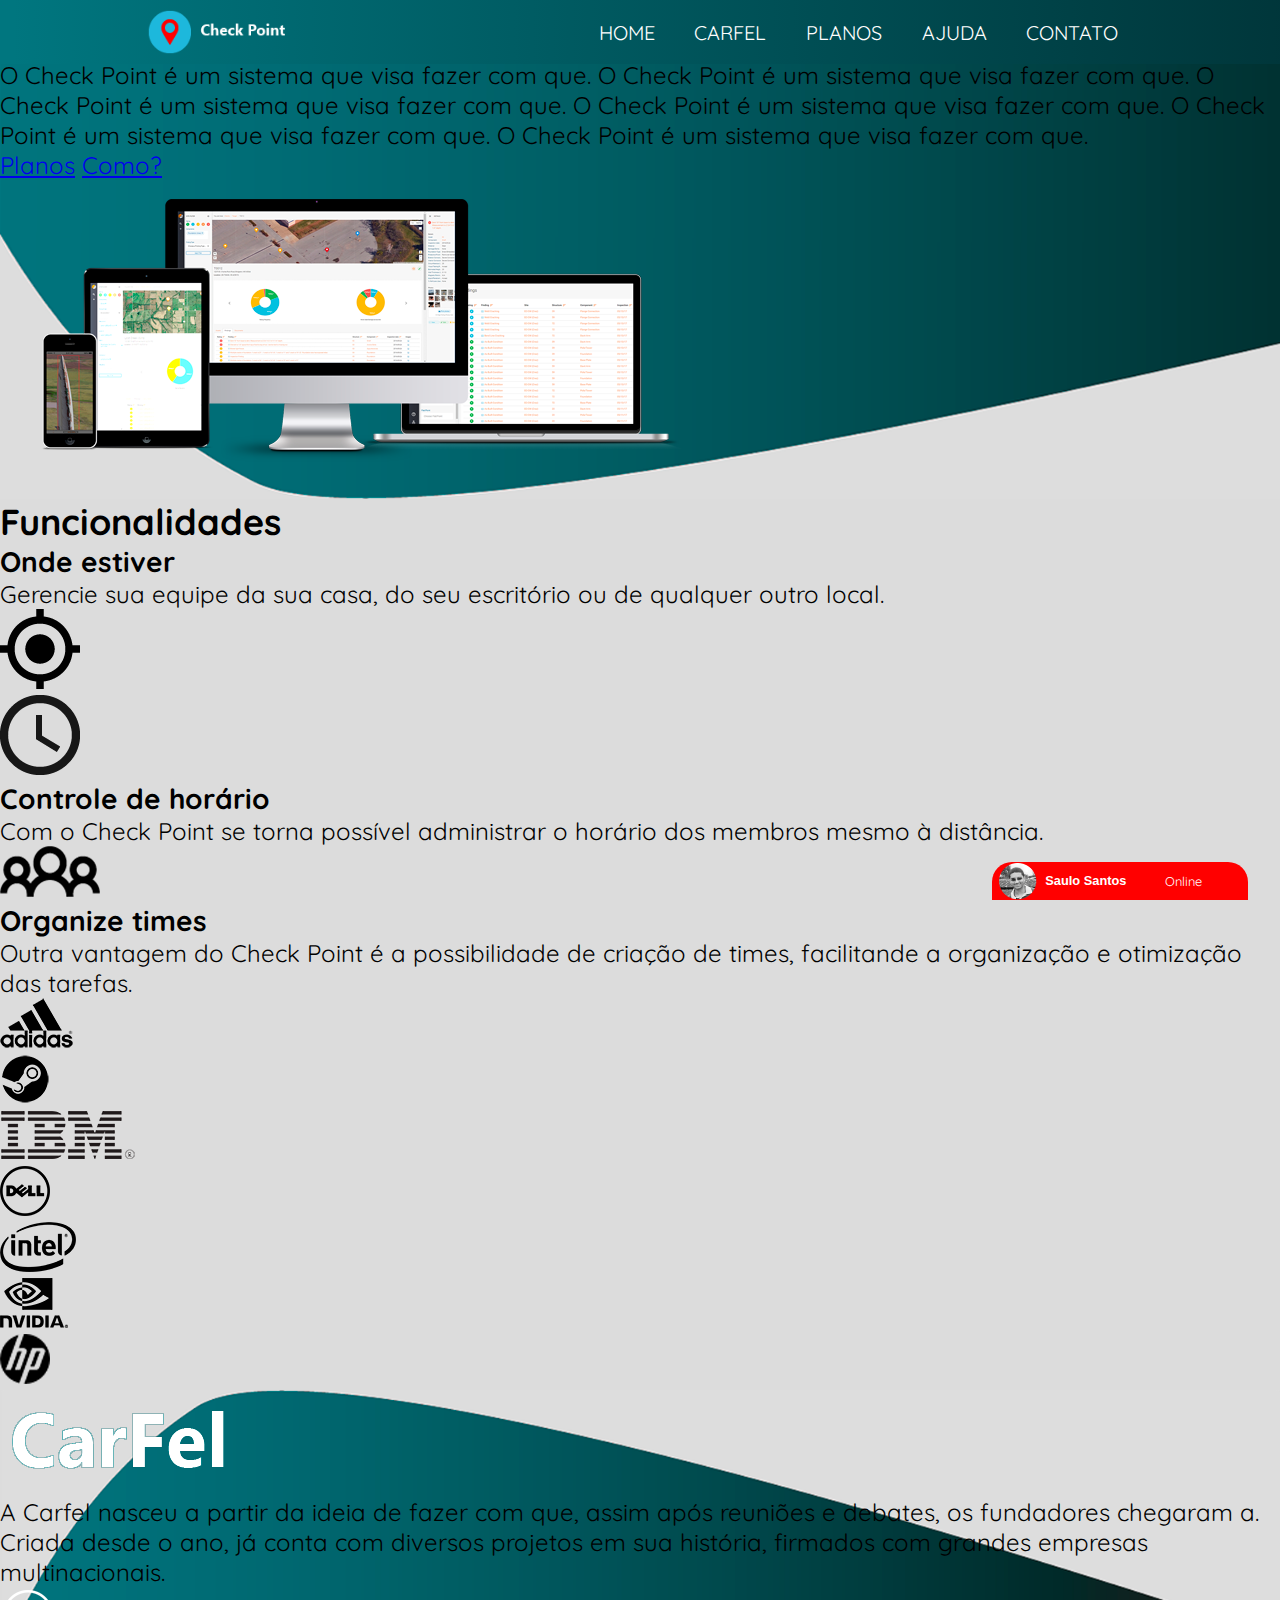
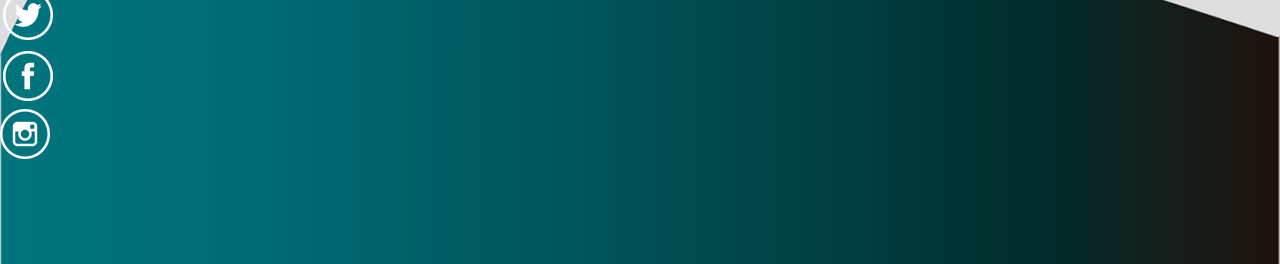
<file: html/index.html>
<!DOCTYPE html>
<html lang="pt-br">

<head>
    <meta charset="UTF-8">
    <meta name="viewport" content="width=device-width, initial-scale=1.0">
    <meta http-equiv="X-UA-Compatible" content="ie=edge">
    <link rel="stylesheet" href="https://use.fontawesome.com/releases/v5.3.1/css/all.css" integrity="sha384-mzrmE5qonljUremFsqc01SB46JvROS7bZs3IO2EmfFsd15uHvIt+Y8vEf7N7fWAU"
        crossorigin="anonymous">
    <link href="https://fonts.googleapis.com/css?family=Quicksand" rel="stylesheet">
    <link rel="stylesheet" href="../css/style_index.css">
    <title>Check Point</title>
</head>

<body>
    <header>
        <nav id="topo">
            <div class="logo_checkpoint">
                <a href="index.html">
                    <img src="../img/logos/logo_check_point.png" alt="logotipo do produto checkpoint constituído por um círculo azul com um ícone de lozalicação dentro e ao lado o nome check point">
                </a>
            </div>
            <div class="menu">
                <ul>
                    <li><a href="index.html">home</a></li>
                    <li><a href="carfel.html">carfel</a></li>
                    <li><a href="planos.html">planos</a></li>
                    <li><a href="ajuda.html">ajuda</a></li>
                    <li><a href="contato.html">contato</a></li>
                </ul>
            </div>
        </nav>
        <section id="banner">
            <div class="check_point">
                <h1>Check Point</h1>
                <p>O Check Point é um sistema que visa fazer com que. O Check Point é um sistema que visa fazer com
                    que. O Check Point é um sistema que visa fazer com que. O Check Point é um sistema que visa
                    fazer
                    com que. O Check Point é um sistema que visa fazer com que. O Check Point é um sistema que visa
                    fazer com que.</p>
                <nav class="botoes">
                    <a href="planos.html" class="botao_planos">Planos</a>
                    <a href="#funcionalidades" class="botao_como">Como?</a>
                </nav>
            </div>
            <div class="mockup">
                <img src="../img/mockup/mockup.png" alt="imagem com alguns dispositivos como celular, tablet e computadores mostrando o sistema check point em funcionamento">
            </div>
        </section>
    </header>

    <main>
        <section>
            <a id="funcionalidades"></a>
            <h2>Funcionalidades</h2>
            <div class="timeline">
                <div class="secao_esq">
                    <div class="location">
                        <div class="desc_location">
                            <h3>Onde estiver</h3>
                            <p>Gerencie sua equipe da sua casa, do seu escritório ou de qualquer outro local.</p>
                        </div>
                        <div class="icon_timeline">
                            <img src="../img/icon/location.png" alt="ícone de localização, com um ponto no centro de um círculo">
                        </div>
                        <div class="linha_horizontal"></div>
                    </div>
                </div>
                <div class="secao_mid">
                    <div class="linha_vertical"></div>
                </div>
                <div class="secao_dir">
                    <div class="time">
                        <div class="linha_horizontal"></div>
                        <div class="icon_timeline">
                            <img src="../img/icon/clock.png" alt="ícone de um relógio simples, um círculo com dois ponteiros">
                        </div>
                        <div class="desc_time">
                            <h3>Controle de horário</h3>
                            <p>Com o Check Point se torna possível administrar o horário dos membros mesmo à distância.</p>
                        </div>
                    </div>
                    <div class="teams">
                        <div class="linha_horizontal"></div>
                        <div class="icon_timeline">
                            <img src="../img/icon/team.png" alt="ícone representando um time com três pessoas">
                        </div>
                        <div class="desc_time">
                            <h3>Organize times</h3>
                            <p>Outra vantagem do Check Point é a possibilidade de criação de times, facilitande a
                                organização
                                e otimização das tarefas.</p>
                        </div>
                    </div>
                </div>
            </div>
        </section>
        <div id="clientes">
            <div class="adidas">
                <img src="../img/logos/clients/logo_adidas.png" alt="logotipo da adidas, três listras na diagonal com o nome adidas embaixo">
            </div>
            <div class="steam">
                <img src="../img/logos/clients/logo_steam.png" alt="logotipo da steam, um círculo com um braço mecânico dentro">
            </div>
            <div class="ibm">
                <img src="../img/logos/clients/logo_ibm.png" alt="logotipo da IBM, a sigla IBM escrita por listras horizontais bem próximas">
            </div>
            <div class="dell">
                <img src="../img/logos/clients/logo_dell.png" alt="logotipo da dell, o nome dell dentro de um círculo">
            </div>
            <div class="intel">
                <img src="../img/logos/clients/logo_intel.png" alt="logotipo da intel, o nome intel dentro de uma elipse">
            </div>
            <div class="nvidia">
                <img src="../img/logos/clients/logo_nvidia.png" alt="logotipo da nvidia, metade de um olho fazendo junção com a metade de um quadrado e o nome nvidia embaixo">
            </div>
            <div class="hp">
                <img src="../img/logos/clients/logo_hp.png" alt="logotipo da HP, a sigla HP dentro de um círculo">
            </div>
        </div>
    </main>

    <footer>
        <div class="container_footer">
            <div class="logo_carfel">
                <a href="https://www.carfel.pt/" target="_blank">
                    <img src="../img/logos/tipo_carfel.png" alt="logotipo da empresa carfel. palavra carfel">
                </a>

            </div>
            <div class="linha_vertical"></div>
            <div id="desc_carfel">
                <p>A Carfel nasceu a partir da ideia de fazer com que, assim após reuniões e debates, os fundadores
                    chegaram
                    a. Criada desde o ano, já conta com diversos projetos em sua história, firmados com grandes
                    empresas
                    multinacionais.
                </p>
            </div>
            <div class="linha_vertical"></div>
            <nav id="social_media">
                <div class="twitter">
                    <img src="../img/icon/social_media/twitter.png" alt="logotipo do twitter, um pássaro dentro de um círculo">
                </div>
                <div class="facebook">
                    <img src="../img/icon/social_media/facebook.png" alt="logotipo do facebook, a letra F dentro de um círculo">
                </div>
                <div class="instagram">
                    <img src="../img/icon/social_media/instagram.png" alt="logotipo do instagram, uma câmera fotográfica dentro de um círculo">
                </div>
            </nav>
        </div>
        <div id="chat">
            <div class="personal">
                <nav class="flex-container">
                    <div class="perfil flex-container">
                        <div class="perfil-imagem">
                            <img src="../img/profile/perfil.png" alt="foto de perfil do Saulo, sorrindo e com óculos escuros na frente de uma paisagem com árvores">
                        </div>
                        <div class="perfil-dados">
                            <span class="perfil-nome">Saulo Santos</span>
                            <span class="perfil-status">Online</span>
                        </div>
                    </div>
                    <!--fim perfil-->
                    <div class="chat-comandos">
                        <a href="#">
                            <i class="fas fa-search"></i>
                        </a>
                        <a href="#">
                            <i class="fas fa-paperclip"></i>
                        </a>
                    </div>
                    <!--fim chat comandos-->
                </nav>
            </div>
            <div class="corpo">
                <div class="chat-msg chat-msg-enviada">
                    <p>Lorem ipsum dolor sit amet consectetur adipisicing elit. Natus, eos ratione doloribus numquam
                        doloremque
                        ipsam veniam maxime molestias magnam voluptates nobis blanditiis, consequatur dolores alias
                        sapiente
                        deleniti praesentium reiciendis veritatis?</p>
                    <span class="chat-msg-horario">10:00</span>
                </div>
                <div class="chat-msg chat-msg-recebida">
                    <p>Lorem ipsum dolor sit amet consectetur adipisicing elit. Natus, eos ratione doloribus numquam
                        doloremque
                        ipsam veniam maxime molestias magnam voluptates nobis blanditiis, consequatur dolores alias
                        sapiente
                        deleniti praesentium reiciendis veritatis?</p>
                    <span class="chat-msg-horario">10:00</span>
                </div>
                <div class="chat-msg chat-msg-enviada">
                    <p>Lorem ipsum dolor sit amet consectetur adipisicing elit. Natus, eos ratione doloribus numquam
                        doloremque
                        ipsam veniam maxime molestias magnam voluptates nobis blanditiis, consequatur dolores alias
                        sapiente
                        deleniti praesentium reiciendis veritatis?</p>
                    <span class="chat-msg-horario">10:00</span>
                </div>
            </div>
            <div class="rodape">
                <div class="flex-container">
                    <i class="far fa-grin-squint"></i>
                    <form class="mensagem">
                        <textarea></textarea>
                        <button>Enviar</button>
                    </form>
                    <i class="fas fa-microphone"></i>
                </div>
            </div>
        </div>
    </footer>
</body>

</html>
</file>
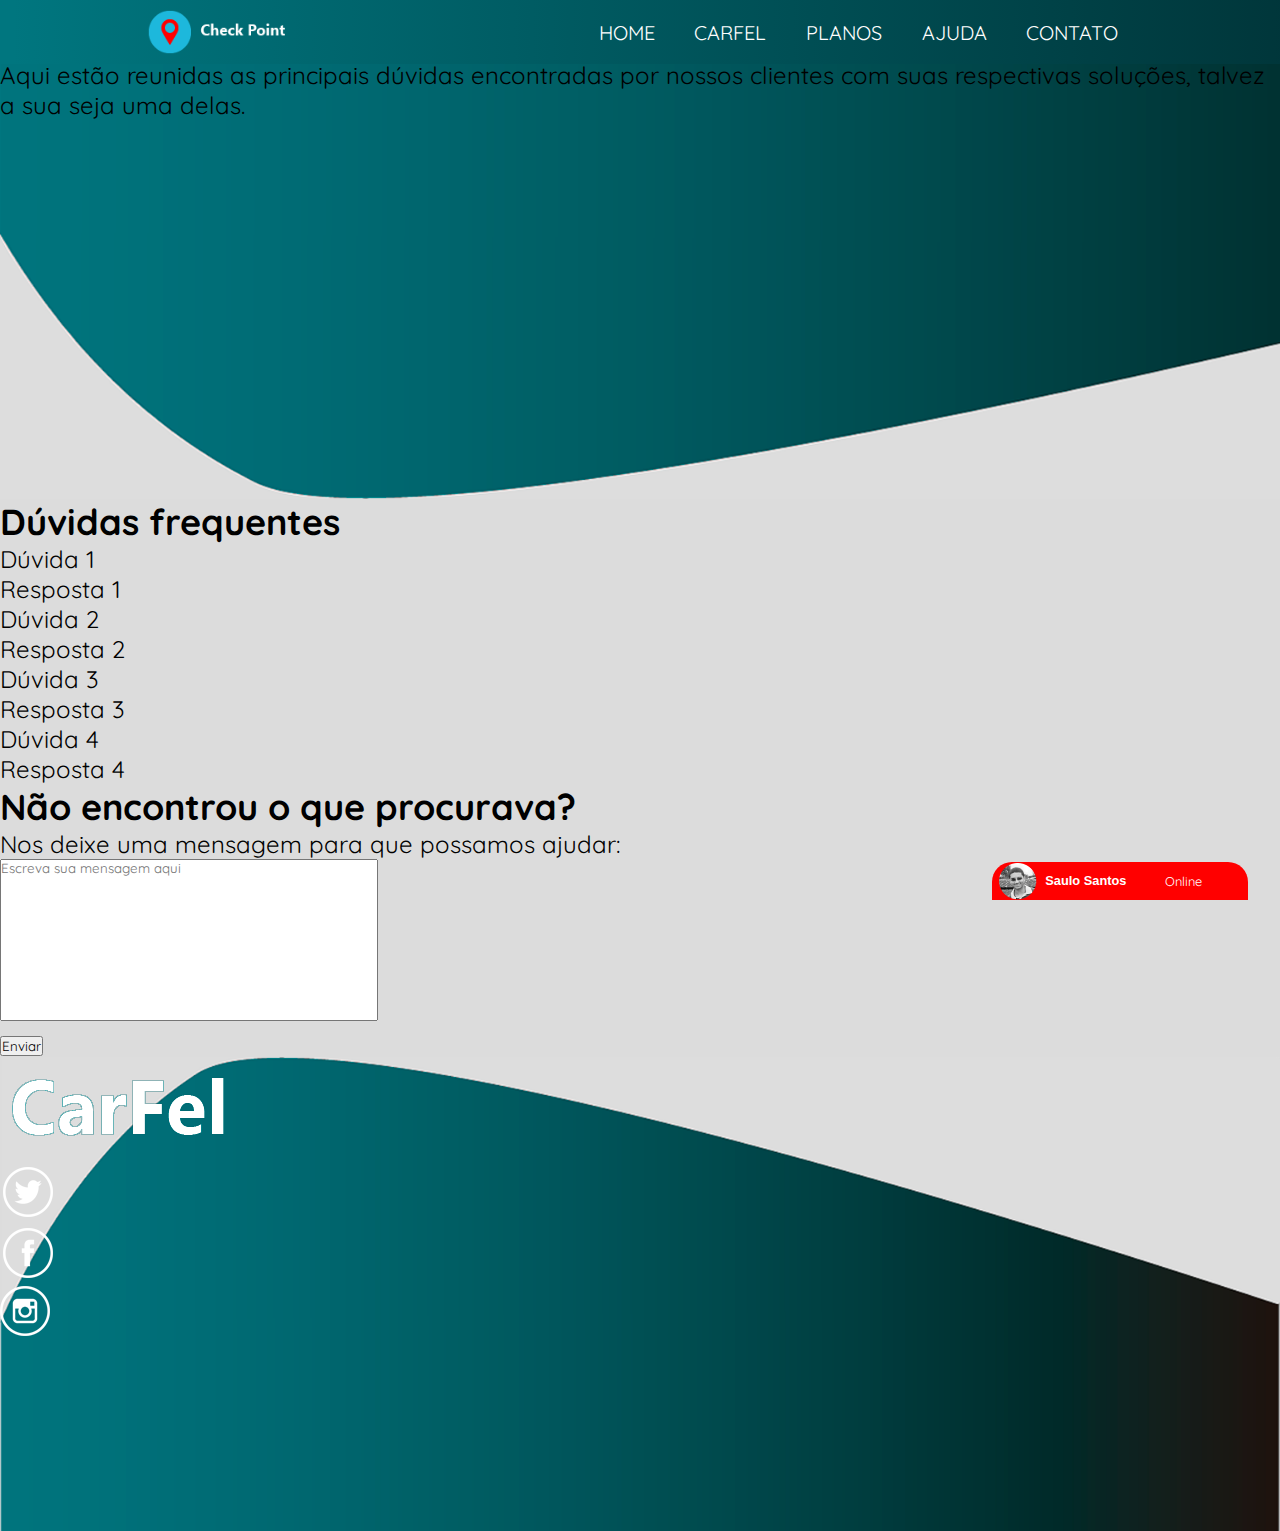
<file: html/ajuda.html>
<!DOCTYPE html>
<html lang="pt-br">

<head>
    <meta charset="UTF-8">
    <meta name="viewport" content="width=device-width, initial-scale=1.0">
    <meta http-equiv="X-UA-Compatible" content="ie=edge">
    <link rel="stylesheet" href="https://use.fontawesome.com/releases/v5.3.1/css/all.css" integrity="sha384-mzrmE5qonljUremFsqc01SB46JvROS7bZs3IO2EmfFsd15uHvIt+Y8vEf7N7fWAU"
        crossorigin="anonymous">
    <link href="https://fonts.googleapis.com/css?family=Quicksand" rel="stylesheet">
    <link rel="stylesheet" href="../css/style_ajuda.css">
    <title>Ajuda</title>
</head>

<body>
    <header>
        <nav id="topo">
            <div class="logo_checkpoint">
                <a href="index.html">
                    <img src="../img/logos/logo_check_point.png" alt="logotipo do produto checkpoint constituído por um círculo azul com um ícone de lozalicação dentro e ao lado o nome check point">
                </a>
            </div>
            <div class="menu">
                <ul>
                    <li><a href="index.html">home</a></li>
                    <li><a href="carfel.html">carfel</a></li>
                    <li><a href="planos.html">planos</a></li>
                    <li><a href="ajuda.html">ajuda</a></li>
                    <li><a href="contato.html">contato</a></li>
                </ul>
            </div>
        </nav>
        <section id="banner">
            <div class="ajuda">
                <h1>Precisa de ajuda?</h1>
                <p>Aqui estão reunidas as principais dúvidas encontradas por nossos clientes com suas respectivas
                    soluções,
                    talvez a sua seja uma delas.</p>
            </div>
        </section>
    </header>

    <main>
        <div class="duvidas">
            <h2>Dúvidas frequentes</h2>
            <ul>
                <li>
                    <p>Dúvida 1</p>
                    <p>Resposta 1</p>
                </li>

                <li>
                    <p>Dúvida 2</p>
                    <p>Resposta 2</p>
                </li>

                <li>
                    <p>Dúvida 3</p>
                    <p>Resposta 3</p>
                </li>

                <li>
                    <p>Dúvida 4</p>
                    <p>Resposta 4</p>
                </li>
            </ul>
        </div>
        <div class="mensagem">
            <h2>Não encontrou o que procurava?</h2>
            <form>
                <label>
                    Nos deixe uma mensagem para que possamos ajudar:<br>
                    <textarea style="resize: none" placeholder="Escreva sua mensagem aqui" maxlength="600" cols="50"
                        rows="10"></textarea><br>
                </label>
                <button class="botao_enviar">Enviar</button>
            </form>
        </div>
    </main>

    <footer>
        <div class="container_footer">
            <div class="logo_carfel">
                <a href="https://www.carfel.pt/" target="_blank">
                    <img src="../img/logos/tipo_carfel.png" alt="logotipo da empresa carfel. palavra carfel">
                </a>

            </div>
            <div class="linha_vertical"></div>
            <nav id="social_media">
                <div class="twitter">
                    <img src="../img/icon/social_media/twitter.png" alt="logotipo do twitter, um pássaro dentro de um círculo">
                </div>
                <div class="facebook">
                    <img src="../img/icon/social_media/facebook.png" alt="logotipo do facebook, a letra F dentro de um círculo">
                </div>
                <div class="instagram">
                    <img src="../img/icon/social_media/instagram.png" alt="logotipo do instagram, uma câmera fotográfica dentro de um círculo">
                </div>
            </nav>
        </div>
        <div id="chat">
            <div class="personal">
                <nav class="flex-container">
                    <div class="perfil flex-container">
                        <div class="perfil-imagem">
                            <img src="../img/profile/perfil.png" alt="foto de perfil do Saulo, sorrindo e com óculos escuros na frente de uma paisagem com árvores">
                        </div>
                        <div class="perfil-dados">
                            <span class="perfil-nome">Saulo Santos</span>
                            <span class="perfil-status">Online</span>
                        </div>
                    </div>
                    <!--fim perfil-->
                    <div class="chat-comandos">
                        <a href="#">
                            <i class="fas fa-search"></i>
                        </a>
                        <a href="#">
                            <i class="fas fa-paperclip"></i>
                        </a>
                    </div>
                    <!--fim chat comandos-->
                </nav>
            </div>
            <div class="corpo">
                <div class="chat-msg chat-msg-enviada">
                    <p>Lorem ipsum dolor sit amet consectetur adipisicing elit. Natus, eos ratione doloribus numquam
                        doloremque
                        ipsam veniam maxime molestias magnam voluptates nobis blanditiis?</p>
                    <span class="chat-msg-horario">10:00</span>
                </div>
                <div class="chat-msg chat-msg-recebida">
                    <p>Lorem ipsum dolor sit amet consectetur adipisicing elit. Natus, eos ratione doloribus numquam
                        doloremque
                        ipsam veniam maxime molestias magnam voluptates nobis blanditiis?</p>
                    <span class="chat-msg-horario">10:02</span>
                </div>
                <div class="chat-msg chat-msg-enviada">
                    <p>Lorem ipsum dolor sit amet consectetur adipisicing elit. Natus, eos ratione doloribus numquam
                        doloremque
                        ipsam veniam maxime molestias magnam voluptates nobis blanditiis?</p>
                    <span class="chat-msg-horario">10:05</span>
                </div>
            </div>
            <div class="rodape">
                <div class="flex-container">
                    <i class="far fa-grin-squint"></i>
                    <form class="mensagem">
                        <textarea></textarea>
                        <button>Enviar</button>
                    </form>
                    <i class="fas fa-microphone"></i>
                </div>
            </div>
        </div>
    </footer>
</body>

</html>
</file>
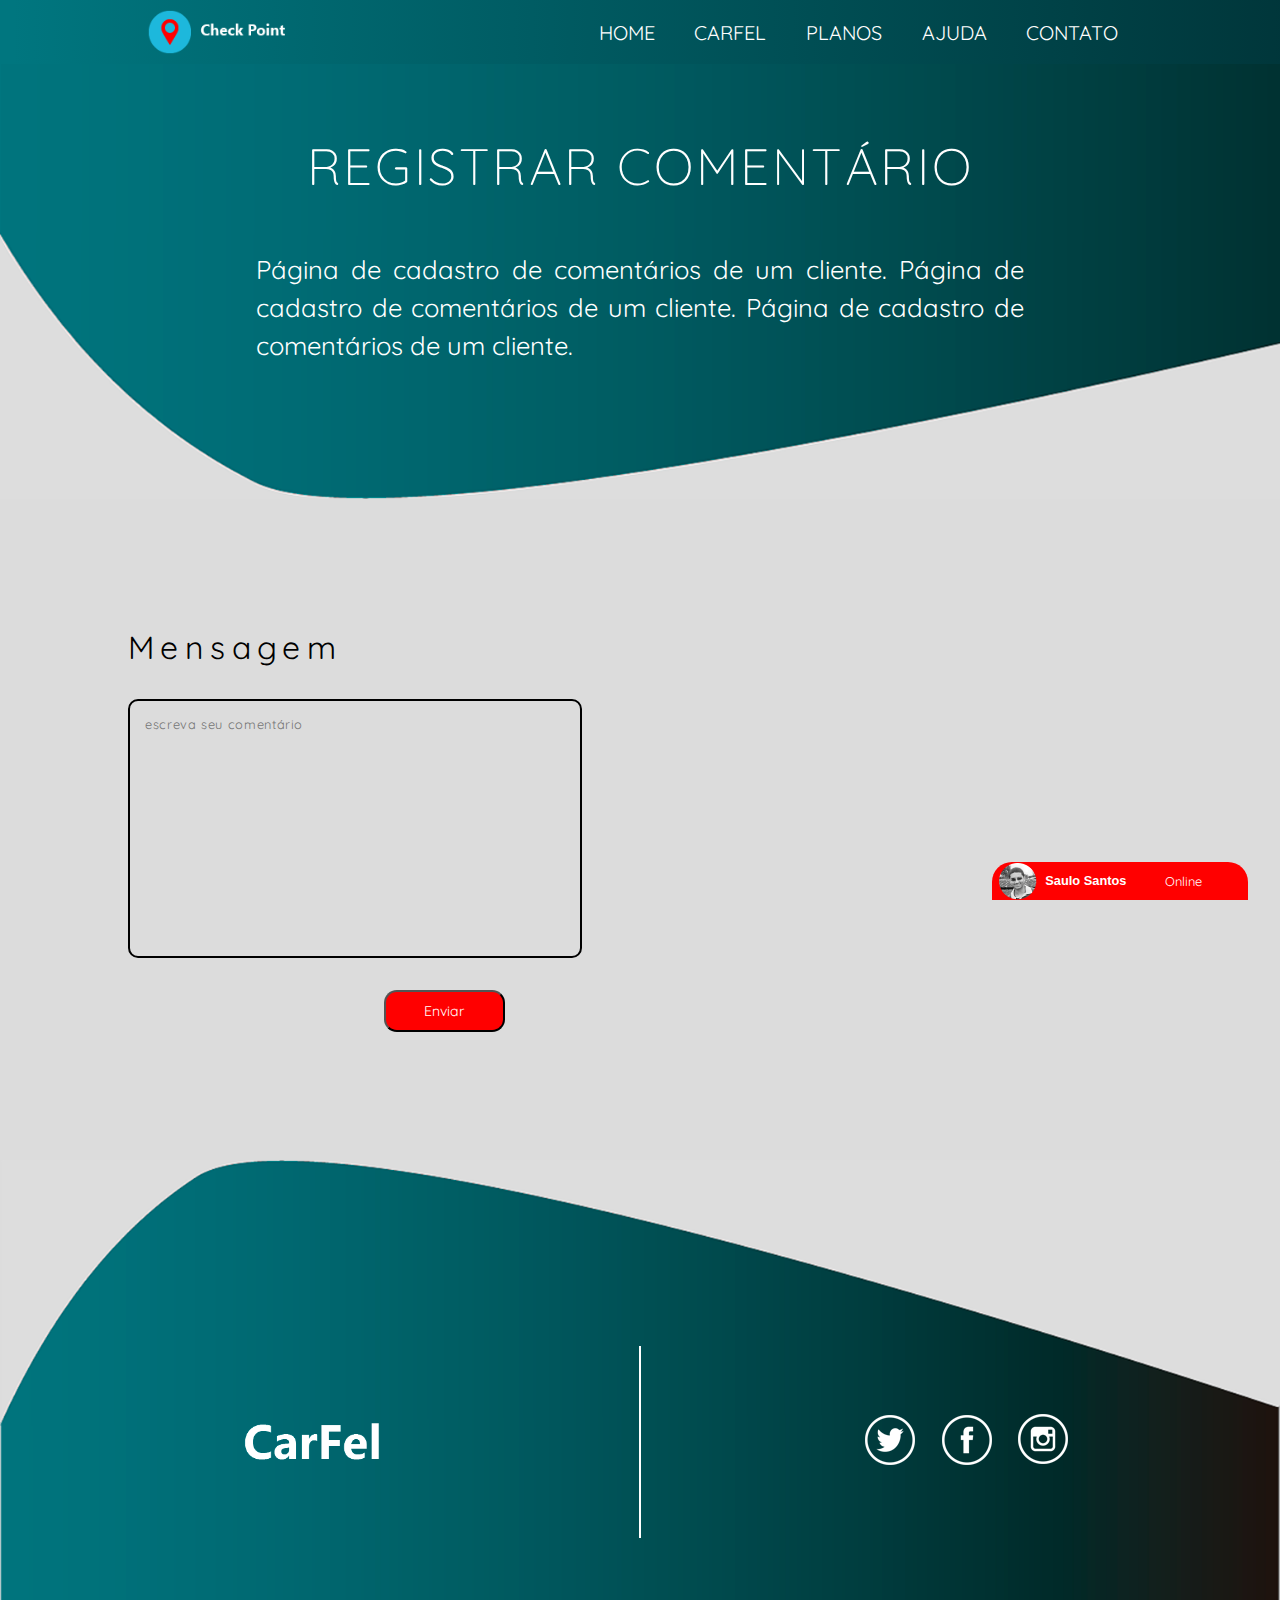
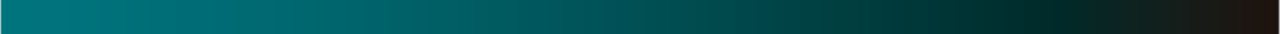
<file: html/cadastro_comentario.html>
<!DOCTYPE html>
<html lang="pt-br">

<head>
    <meta charset="UTF-8">
    <meta name="viewport" content="width=device-width, initial-scale=1.0">
    <meta http-equiv="X-UA-Compatible" content="ie=edge">
    <link rel="stylesheet" href="https://use.fontawesome.com/releases/v5.3.1/css/all.css" integrity="sha384-mzrmE5qonljUremFsqc01SB46JvROS7bZs3IO2EmfFsd15uHvIt+Y8vEf7N7fWAU"
        crossorigin="anonymous">
    <link href="https://fonts.googleapis.com/css?family=Quicksand" rel="stylesheet">
    <link rel="stylesheet" href="../css/style_cadastro_comentario.css">
    <title>Cadastro de comentário</title>
</head>

<body>
    <header>
        <nav id="topo">
            <div class="logo_checkpoint">
                <a href="index.html">
                    <img src="../img/logos/logo_check_point.png" alt="logotipo do produto checkpoint constituído por um círculo azul com um ícone de lozalicação dentro e ao lado o nome check point">
                </a>
            </div>
            <div class="menu">
                <ul>
                    <li><a href="index.html">home</a></li>
                    <li><a href="carfel.html">carfel</a></li>
                    <li><a href="planos.html">planos</a></li>
                    <li><a href="ajuda.html">ajuda</a></li>
                    <li><a href="contato.html">contato</a></li>
                </ul>
            </div>
        </nav>
        <section id="banner">
            <div class="cadastro">
                <h1>Registrar comentário</h1>
                <p>Página de cadastro de comentários de um cliente. Página de cadastro de comentários de um cliente.
                    Página de cadastro de comentários de um cliente.</p>
            </div>
        </section>
    </header>

    <main>
        <div class="registrar_comentario">
            <form>
                <p>Mensagem</p>
                <textarea class="campo" name="comentario" placeholder="escreva seu comentário" cols="60" rows="15"
                    maxlength="700" required="required"></textarea><br>
                <input class="botao" type="submit" value="Enviar">
            </form>
        </div>
    </main>

    <footer>
        <div class="container_footer">
            <div class="logo_carfel">
                <a href="https://www.carfel.pt/" target="_blank">
                    <img src="../img/logos/tipo_carfel.png" alt="logotipo da empresa carfel. palavra carfel">
                </a>

            </div>
            <div class="linha_vertical"></div>
            <nav id="social_media">
                <div class="twitter">
                    <img src="../img/icon/social_media/twitter.png" alt="logotipo do twitter, um pássaro dentro de um círculo">
                </div>
                <div class="facebook">
                    <img src="../img/icon/social_media/facebook.png" alt="logotipo do facebook, a letra F dentro de um círculo">
                </div>
                <div class="instagram">
                    <img src="../img/icon/social_media/instagram.png" alt="logotipo do instagram, uma câmera fotográfica dentro de um círculo">
                </div>
            </nav>
        </div>
        <div id="chat">
            <div class="personal">
                <nav class="flex-container">
                    <div class="perfil flex-container">
                        <div class="perfil-imagem">
                            <img src="../img/profile/perfil.png" alt="foto de perfil do Saulo, sorrindo e com óculos escuros na frente de uma paisagem com árvores">
                        </div>
                        <div class="perfil-dados">
                            <span class="perfil-nome">Saulo Santos</span>
                            <span class="perfil-status">Online</span>
                        </div>
                    </div>
                    <!--fim perfil-->
                    <div class="chat-comandos">
                        <a href="#">
                            <i class="fas fa-search"></i>
                        </a>
                        <a href="#">
                            <i class="fas fa-paperclip"></i>
                        </a>
                    </div>
                    <!--fim chat comandos-->
                </nav>
            </div>
            <div class="corpo">
                <div class="chat-msg chat-msg-enviada">
                    <p>Lorem ipsum dolor sit amet consectetur adipisicing elit. Natus, eos ratione doloribus numquam
                        doloremque
                        ipsam veniam maxime molestias magnam voluptates nobis blanditiis?</p>
                    <span class="chat-msg-horario">10:00</span>
                </div>
                <div class="chat-msg chat-msg-recebida">
                    <p>Lorem ipsum dolor sit amet consectetur adipisicing elit. Natus, eos ratione doloribus numquam
                        doloremque
                        ipsam veniam maxime molestias magnam voluptates nobis blanditiis?</p>
                    <span class="chat-msg-horario">10:02</span>
                </div>
                <div class="chat-msg chat-msg-enviada">
                    <p>Lorem ipsum dolor sit amet consectetur adipisicing elit. Natus, eos ratione doloribus numquam
                        doloremque
                        ipsam veniam maxime molestias magnam voluptates nobis blanditiis?</p>
                    <span class="chat-msg-horario">10:05</span>
                </div>
            </div>
            <div class="rodape">
                <div class="flex-container">
                    <i class="far fa-grin-squint"></i>
                    <form class="mensagem">
                        <textarea></textarea>
                        <button>Enviar</button>
                    </form>
                    <i class="fas fa-microphone"></i>
                </div>
            </div>
        </div>
    </footer>
</body>

</html>
</file>
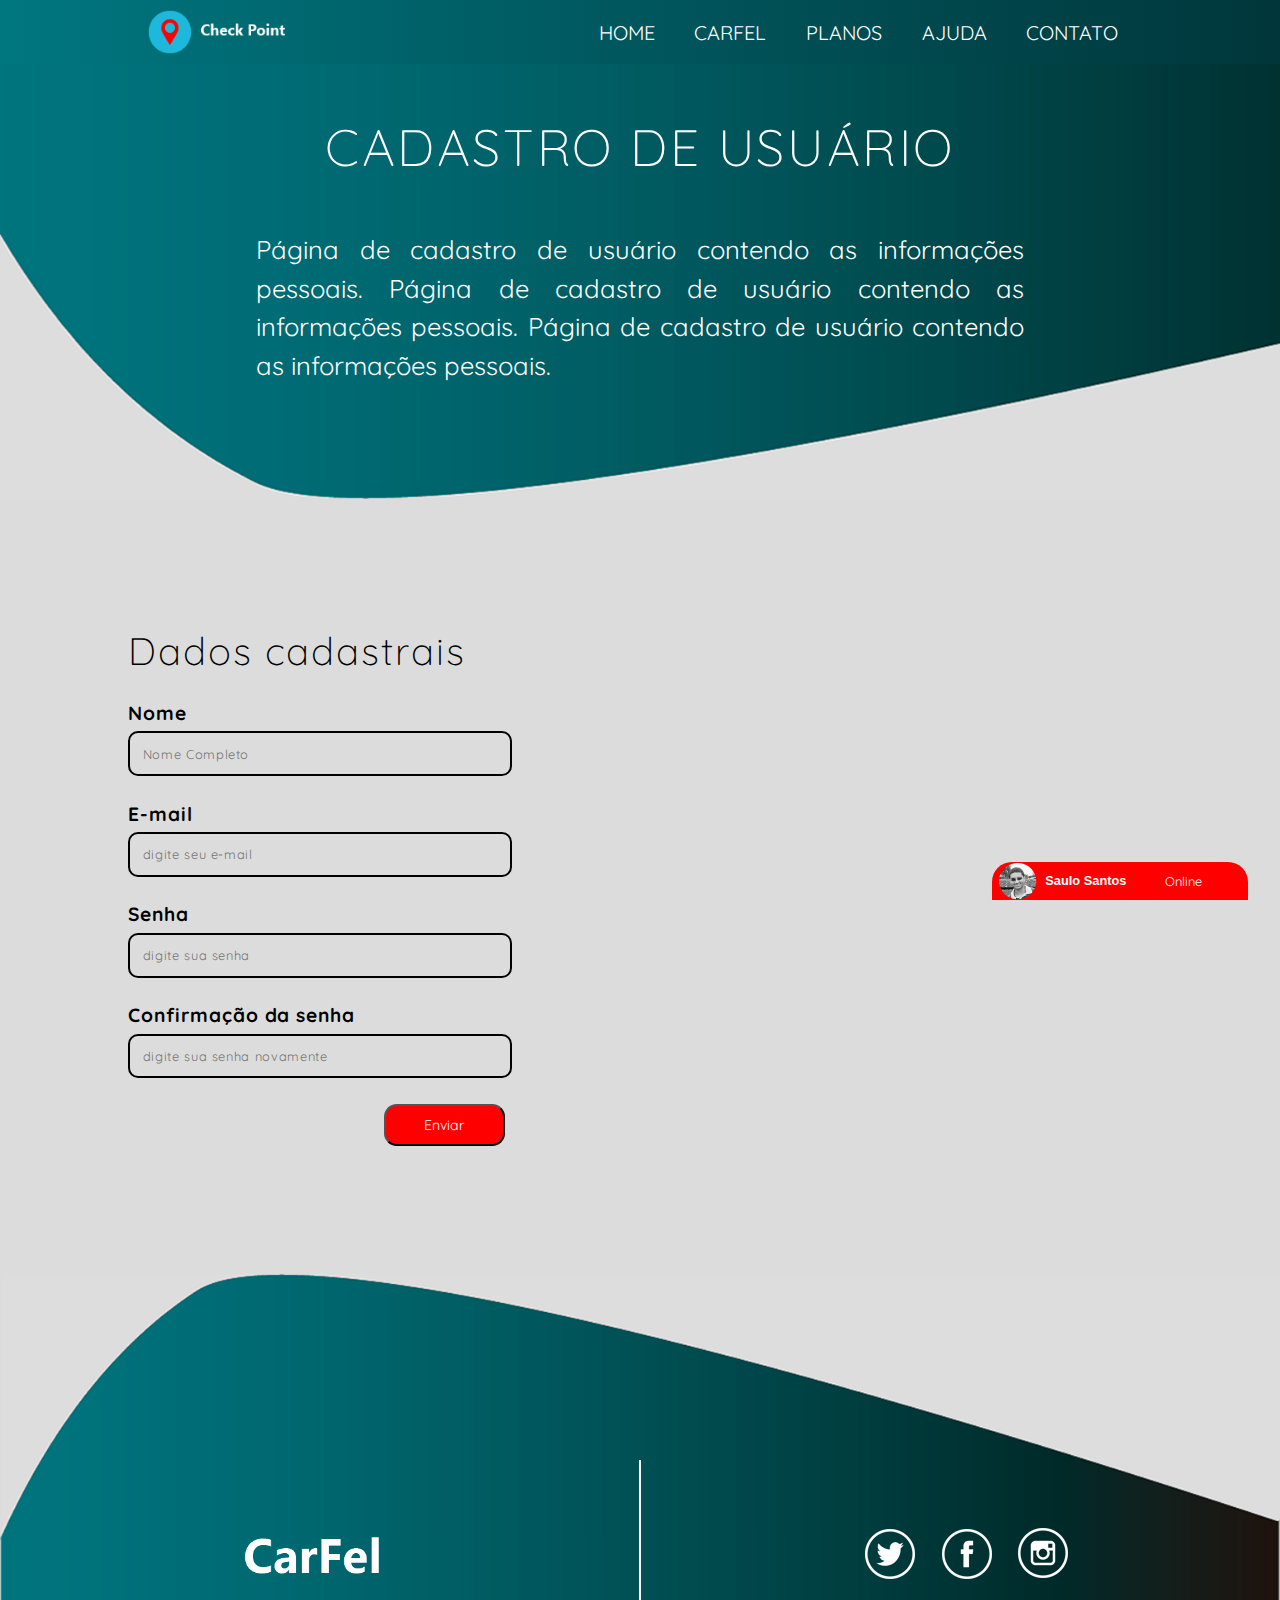
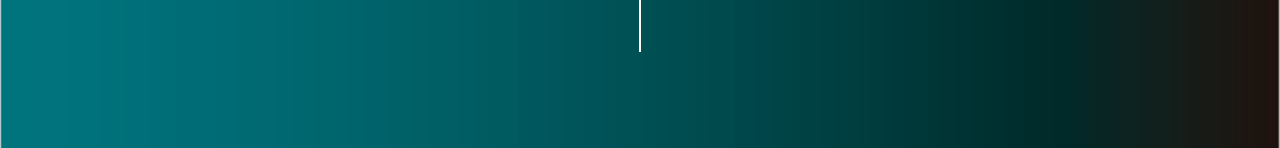
<file: html/cadastro_usuario.html>
<!DOCTYPE html>
<html lang="pt-br">

<head>
    <meta charset="UTF-8">
    <meta name="viewport" content="width=device-width, initial-scale=1.0">
    <meta http-equiv="X-UA-Compatible" content="ie=edge">
    <link rel="stylesheet" href="https://use.fontawesome.com/releases/v5.3.1/css/all.css" integrity="sha384-mzrmE5qonljUremFsqc01SB46JvROS7bZs3IO2EmfFsd15uHvIt+Y8vEf7N7fWAU"
        crossorigin="anonymous">
    <link href="https://fonts.googleapis.com/css?family=Quicksand" rel="stylesheet">
    <link rel="stylesheet" href="../css/style_cadastro_usuario.css">
    <title>Cadastro de usuário</title>
</head>

<body>
    <header>
        <nav id="topo">
            <div class="logo_checkpoint">
                <a href="index.html">
                    <img src="../img/logos/logo_check_point.png" alt="logotipo do produto checkpoint constituído por um círculo azul com um ícone de lozalicação dentro e ao lado o nome check point">
                </a>
            </div>
            <div class="menu">
                <ul>
                    <li><a href="index.html">home</a></li>
                    <li><a href="carfel.html">carfel</a></li>
                    <li><a href="planos.html">planos</a></li>
                    <li><a href="ajuda.html">ajuda</a></li>
                    <li><a href="contato.html">contato</a></li>
                </ul>
            </div>
        </nav>
        <section id="banner">
            <div class="cadastro">
                <h1>Cadastro de Usuário</h1>
                <p>Página de cadastro de usuário contendo as informações pessoais. Página de cadastro de usuário
                    contendo as informações pessoais. Página de cadastro de usuário contendo as informações pessoais.</p>
            </div>
        </section>
    </header>

    <main>
        <div class="dados_cadastrais">
            <h2>Dados cadastrais</h2>
            <form>
                <p>Nome</p>
                <input class="campo" type="text" name="Nome" placeholder="Nome Completo" required="required"><br>
                <p>E-mail</p>
                <input class="campo" type="email" name="Email" placeholder="digite seu e-mail" required="required"><br>
                <p>Senha</p>
                <input class="campo" type="password" name="Senha" placeholder="digite sua senha" required="required"><br>
                <p>Confirmação da senha</p>
                <input class="campo" type="password" name="ConfirmacaoSenha" placeholder="digite sua senha novamente" required="required"><br>
                <input class="botao" type="submit" value="Enviar">
            </form>
        </div>
    </main>

    <footer>
        <div class="container_footer">
            <div class="logo_carfel">
                <a href="https://www.carfel.pt/" target="_blank">
                    <img src="../img/logos/tipo_carfel.png" alt="logotipo da empresa carfel. palavra carfel">
                </a>

            </div>
            <div class="linha_vertical"></div>
            <nav id="social_media">
                <div class="twitter">
                    <img src="../img/icon/social_media/twitter.png" alt="logotipo do twitter, um pássaro dentro de um círculo">
                </div>
                <div class="facebook">
                    <img src="../img/icon/social_media/facebook.png" alt="logotipo do facebook, a letra F dentro de um círculo">
                </div>
                <div class="instagram">
                    <img src="../img/icon/social_media/instagram.png" alt="logotipo do instagram, uma câmera fotográfica dentro de um círculo">
                </div>
            </nav>
        </div>
        <div id="chat">
            <div class="personal">
                <nav class="flex-container">
                    <div class="perfil flex-container">
                        <div class="perfil-imagem">
                            <img src="../img/profile/perfil.png" alt="foto de perfil do Saulo, sorrindo e com óculos escuros na frente de uma paisagem com árvores">
                        </div>
                        <div class="perfil-dados">
                            <span class="perfil-nome">Saulo Santos</span>
                            <span class="perfil-status">Online</span>
                        </div>
                    </div>
                    <!--fim perfil-->
                    <div class="chat-comandos">
                        <a href="#">
                            <i class="fas fa-search"></i>
                        </a>
                        <a href="#">
                            <i class="fas fa-paperclip"></i>
                        </a>
                    </div>
                    <!--fim chat comandos-->
                </nav>
            </div>
            <div class="corpo">
                <div class="chat-msg chat-msg-enviada">
                    <p>Lorem ipsum dolor sit amet consectetur adipisicing elit. Natus, eos ratione doloribus numquam
                        doloremque
                        ipsam veniam maxime molestias magnam voluptates nobis blanditiis?</p>
                    <span class="chat-msg-horario">10:00</span>
                </div>
                <div class="chat-msg chat-msg-recebida">
                    <p>Lorem ipsum dolor sit amet consectetur adipisicing elit. Natus, eos ratione doloribus numquam
                        doloremque
                        ipsam veniam maxime molestias magnam voluptates nobis blanditiis?</p>
                    <span class="chat-msg-horario">10:02</span>
                </div>
                <div class="chat-msg chat-msg-enviada">
                    <p>Lorem ipsum dolor sit amet consectetur adipisicing elit. Natus, eos ratione doloribus numquam
                        doloremque
                        ipsam veniam maxime molestias magnam voluptates nobis blanditiis?</p>
                    <span class="chat-msg-horario">10:05</span>
                </div>
            </div>
            <div class="rodape">
                <div class="flex-container">
                    <i class="far fa-grin-squint"></i>
                    <form class="mensagem">
                        <textarea></textarea>
                        <button>Enviar</button>
                    </form>
                    <i class="fas fa-microphone"></i>
                </div>
            </div>
        </div>
    </footer>
</body>

</html>
</file>
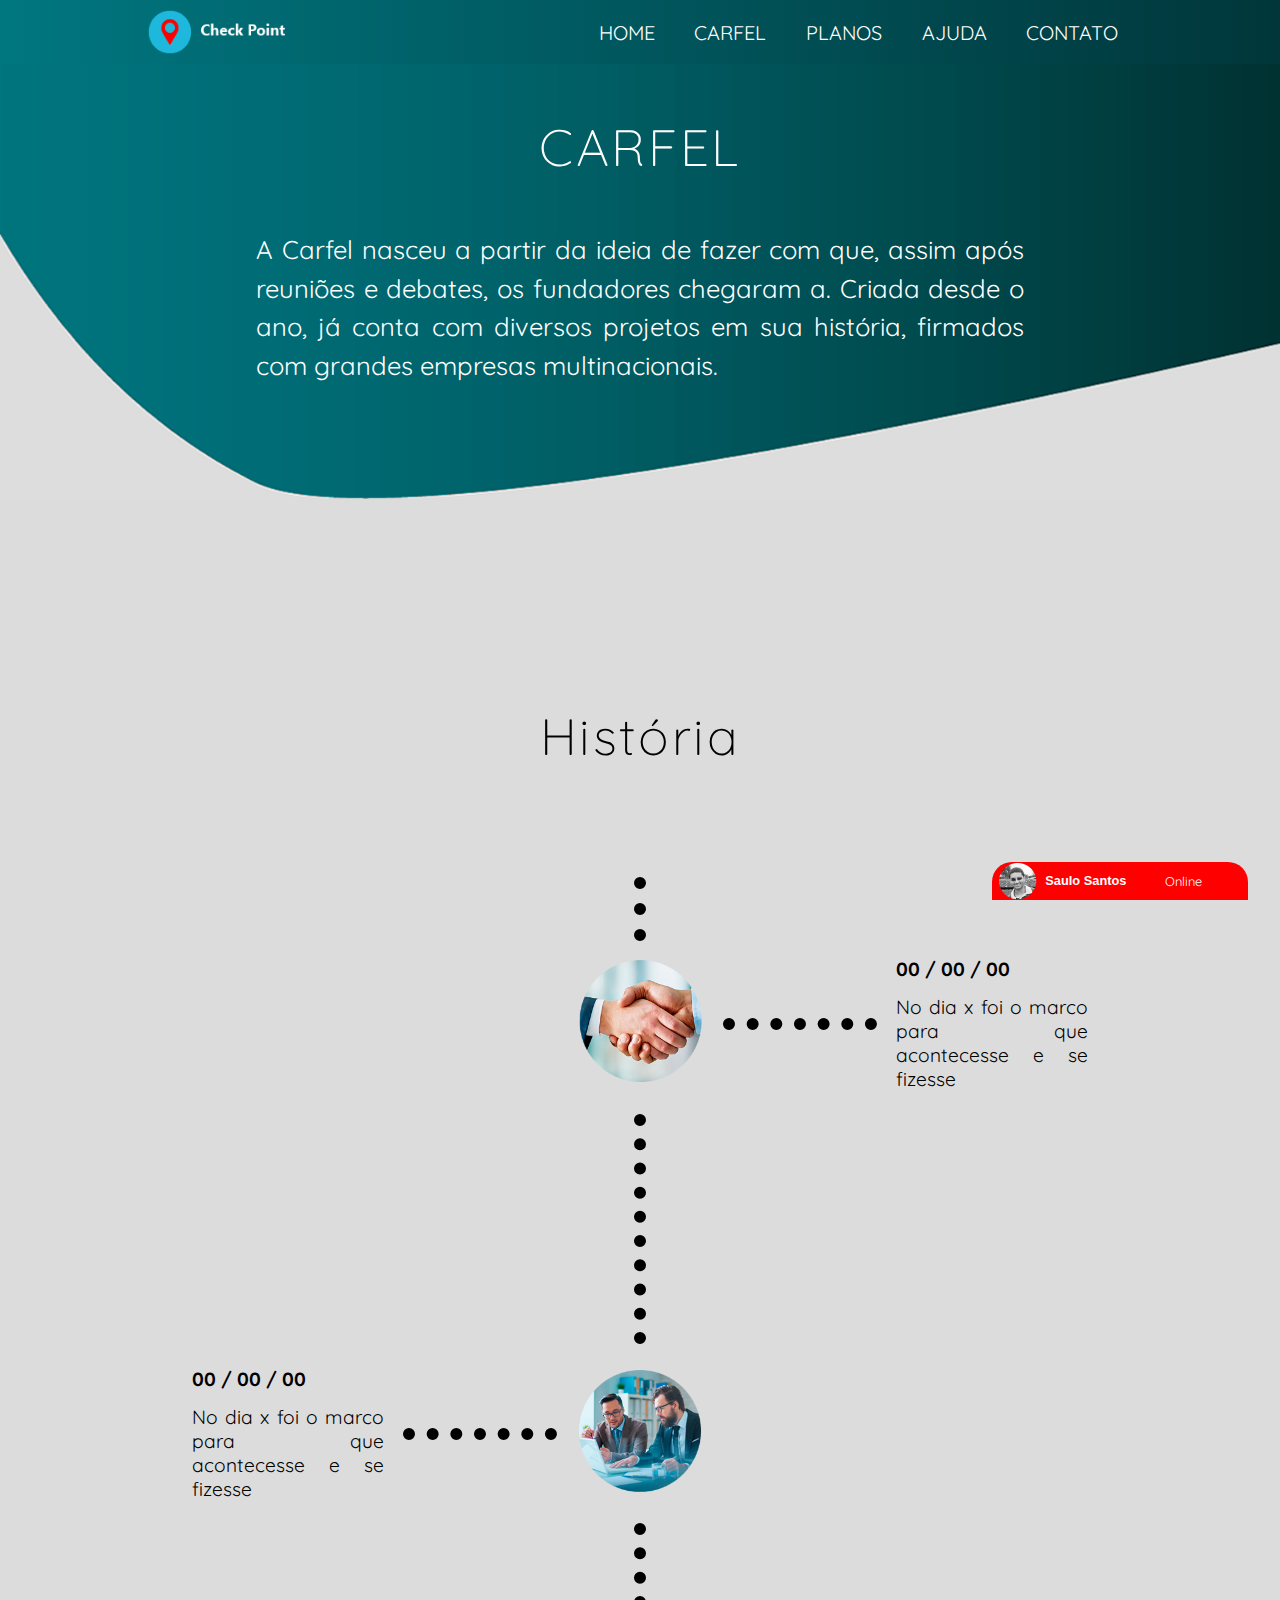
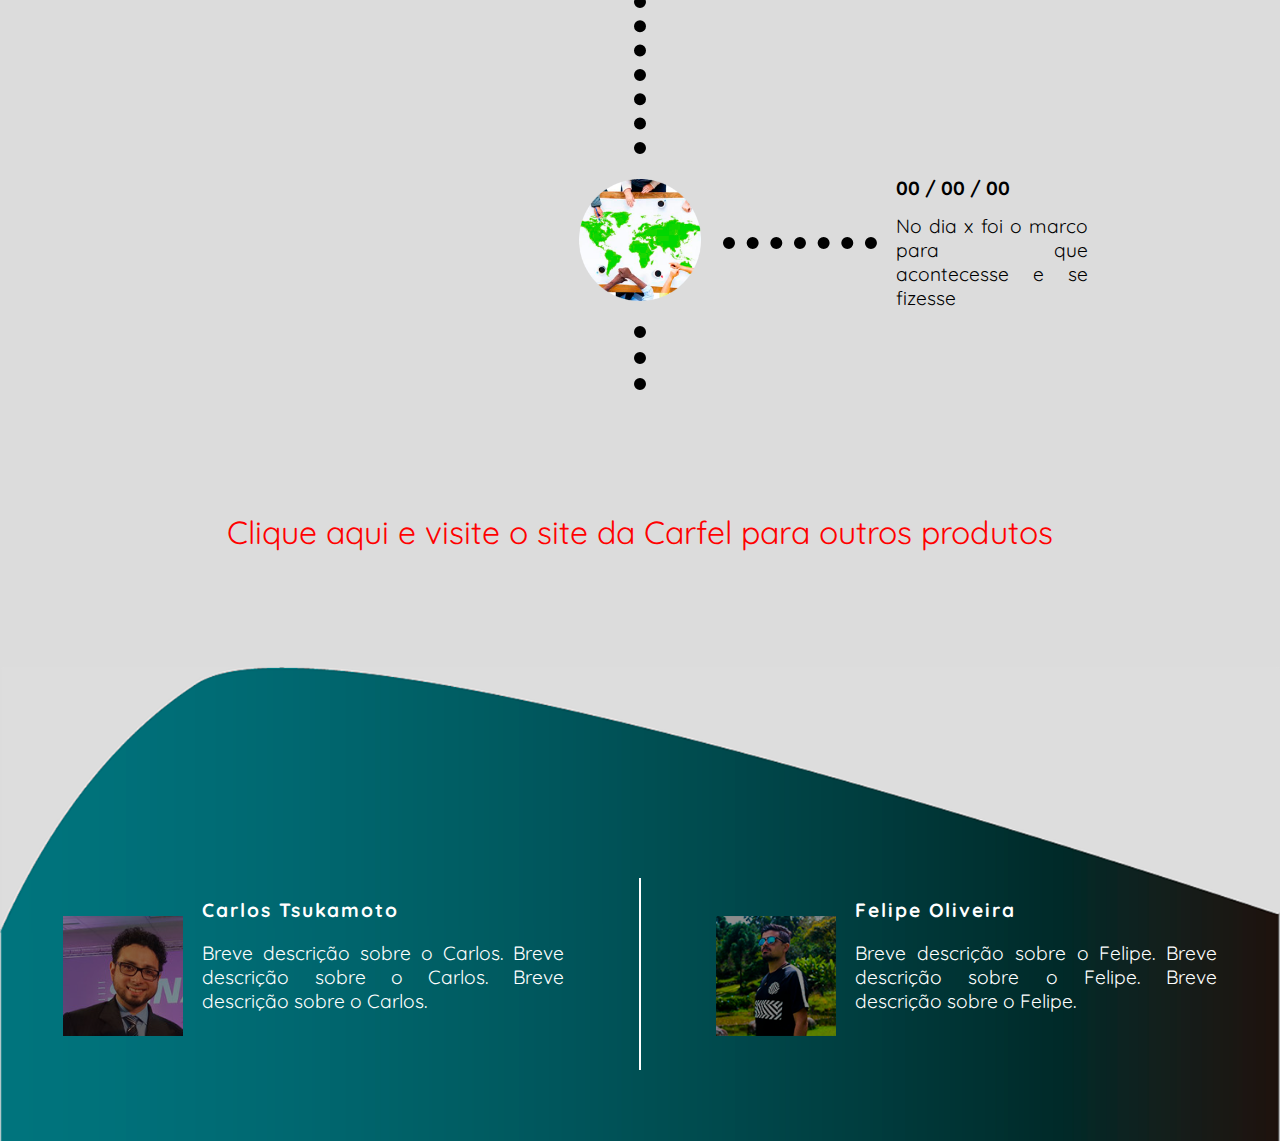
<file: html/carfel.html>
<!DOCTYPE html>
<html lang="pt-br">

<head>
    <meta charset="UTF-8">
    <meta name="viewport" content="width=device-width, initial-scale=1.0">
    <meta http-equiv="X-UA-Compatible" content="ie=edge">
    <link rel="stylesheet" href="https://use.fontawesome.com/releases/v5.3.1/css/all.css" integrity="sha384-mzrmE5qonljUremFsqc01SB46JvROS7bZs3IO2EmfFsd15uHvIt+Y8vEf7N7fWAU"
        crossorigin="anonymous">
    <link href="https://fonts.googleapis.com/css?family=Quicksand" rel="stylesheet">
    <link rel="stylesheet" href="../css/style_carfel.css">
    <title>Carfel</title>
</head>

<body>
    <header>
        <nav id="topo">
            <div class="logo_checkpoint">
                <a href="index.html">
                    <img src="../img/logos/logo_check_point.png" alt="logotipo do produto checkpoint constituído por um círculo azul com um ícone de lozalicação dentro e ao lado o nome check point">
                </a>
            </div>
            <div class="menu">
                <ul>
                    <li><a href="index.html">home</a></li>
                    <li><a href="carfel.html">carfel</a></li>
                    <li><a href="planos.html">planos</a></li>
                    <li><a href="ajuda.html">ajuda</a></li>
                    <li><a href="contato.html">contato</a></li>
                </ul>
            </div>
        </nav>
        <section id="banner">
            <div class="carfel">
                <h1>Carfel</h1>
                <p>A Carfel nasceu a partir da ideia de fazer com que, assim após reuniões e debates, os fundadores chegaram
                    a. Criada desde o ano, já conta com diversos projetos em sua história, firmados com grandes empresas
                    multinacionais.
                </p>
            </div>
        </section>
    </header>

    <main>
        <h2>História</h2>
        <div class="timeline">
            <div class="linha_vertical1"></div>
            <div class="img_momento1">
                <img src="../img/moments/momento_1.png" alt="imagem de mãos se apertando">
            </div>
            <div class="linha_horizontal1"></div>
            <div class="desc_momento1">
                <h3>00 / 00 / 00</h3>
                <p>No dia x foi o marco para que acontecesse e se fizesse</p>
            </div>
            <div class="linha_vertical2"></div>
            <div class="desc_momento2">
                <h3>00 / 00 / 00</h3>
                <p>No dia x foi o marco para que acontecesse e se fizesse</p>
            </div>
            <div class="linha_horizontal2"></div>
            <div class="img_momento2">
                <img src="../img/moments/momento_2.png" alt="imagem de dois homens olhando para a tela do computador">
            </div>
            <div class="linha_vertical3"></div>
            <div class="img_momento3">
                <img src="../img/moments/momento_3.png" alt="imagem do mapa mundi aberto e pessoas em volta">
            </div>
            <div class="linha_horizontal3"></div>
            <div class="desc_momento3">
                <h3>00 / 00 / 00</h3>
                <p>No dia x foi o marco para que acontecesse e se fizesse</p>
            </div>
            <div class="linha_vertical4"></div>
        </div>
        <a href="https://www.carfel.pt/" target="_blank">
            <p>Clique aqui e visite o site da Carfel para outros produtos</p>
        </a>
    </main>

    <footer>
        <div class="container_footer">
            <div class="carlos">
                <div class="img_carlos">
                    <img src="../img/profile/carlos_tsukamoto.png" alt="foto de perfil do Carlos, sorrindo, usando óculos e terno">
                </div>
                <div class="desc_carlos">
                    <h4>Carlos Tsukamoto</h4>
                    <p>Breve descrição sobre o Carlos. Breve descrição sobre o Carlos. Breve descrição sobre o Carlos.</p>
                </div>
            </div>
            <div class="linha_vertical"></div>
            <div class="felipe">
                <div class="img_felipe">
                    <img src="../img/profile/felipe_oliveira.png" alt="foto de perfil do Felipe, usando óculos escuros olhando para o céu com árvores de fundo">
                </div>
                <div class="desc_felipe">
                    <h4>Felipe Oliveira</h4>
                    <p>Breve descrição sobre o Felipe. Breve descrição sobre o Felipe. Breve descrição sobre o Felipe.
                    </p>
                </div>
            </div>
        </div>

        <div id="chat">
            <div class="personal">
                <nav class="flex-container">
                    <div class="perfil flex-container">
                        <div class="perfil-imagem">
                            <img src="../img/profile/perfil.png" alt="foto de perfil do Saulo, sorrindo e com óculos escuros na frente de uma paisagem com árvores">
                        </div>
                        <div class="perfil-dados">
                            <span class="perfil-nome">Saulo Santos</span>
                            <span class="perfil-status">Online</span>
                        </div>
                    </div>
                    <!--fim perfil-->
                    <div class="chat-comandos">
                        <a href="#">
                            <i class="fas fa-search"></i>
                        </a>
                        <a href="#">
                            <i class="fas fa-paperclip"></i>
                        </a>
                    </div>
                    <!--fim chat comandos-->
                </nav>
            </div>
            <div class="corpo">
                <div class="chat-msg chat-msg-enviada">
                    <p>Lorem ipsum dolor sit amet consectetur adipisicing elit. Natus, eos ratione doloribus numquam doloremque
                        ipsam veniam maxime molestias magnam voluptates nobis blanditiis?</p>
                    <span class="chat-msg-horario">10:00</span>
                </div>
                <div class="chat-msg chat-msg-recebida">
                    <p>Lorem ipsum dolor sit amet consectetur adipisicing elit. Natus, eos ratione doloribus numquam doloremque
                        ipsam veniam maxime molestias magnam voluptates nobis blanditiis?</p>
                    <span class="chat-msg-horario">10:02</span>
                </div>
                <div class="chat-msg chat-msg-enviada">
                    <p>Lorem ipsum dolor sit amet consectetur adipisicing elit. Natus, eos ratione doloribus numquam doloremque
                        ipsam veniam maxime molestias magnam voluptates nobis blanditiis?</p>
                    <span class="chat-msg-horario">10:05</span>
                </div>
            </div>
            <div class="rodape">
                <div class="flex-container">
                    <i class="far fa-grin-squint"></i>
                    <form class="mensagem">
                        <textarea></textarea>
                        <button>Enviar</button>
                    </form>
                    <i class="fas fa-microphone"></i>
                </div>
            </div>
        </div>
    </footer>
</body>

</html>
</file>
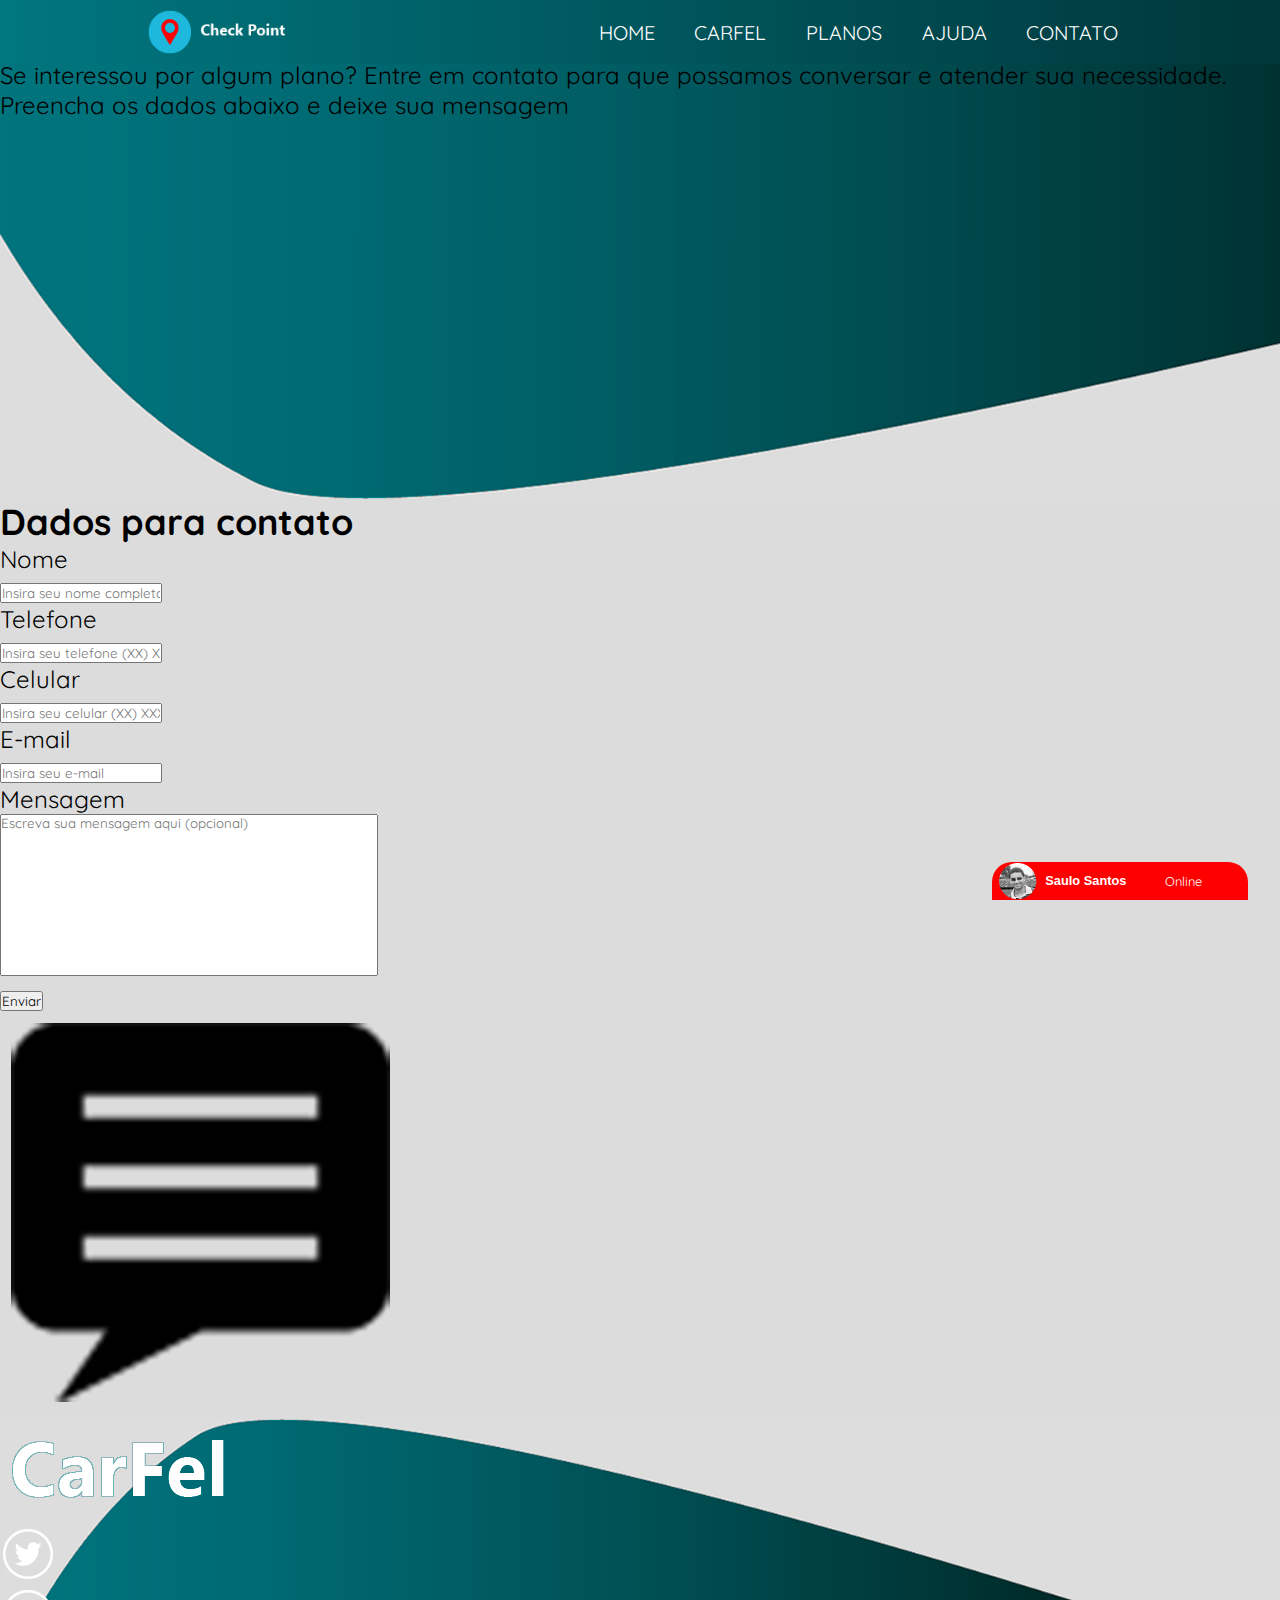
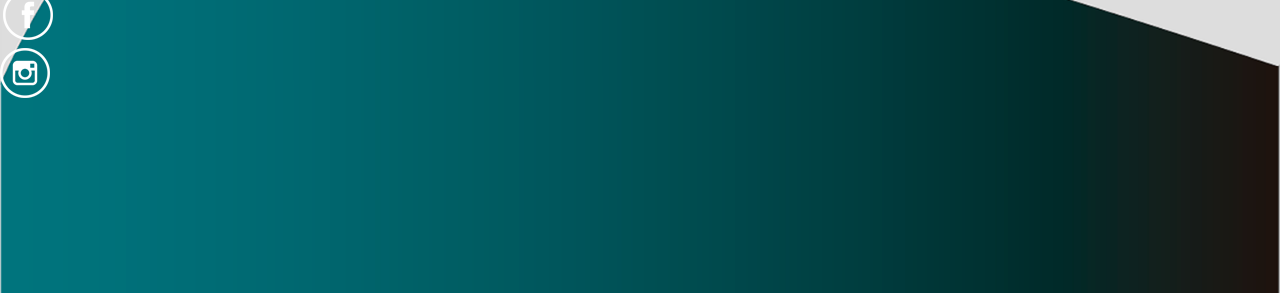
<file: html/contato.html>
<!DOCTYPE html>
<html lang="pt-br">

<head>
    <meta charset="UTF-8">
    <meta name="viewport" content="width=device-width, initial-scale=1.0">
    <meta http-equiv="X-UA-Compatible" content="ie=edge">
    <link rel="stylesheet" href="https://use.fontawesome.com/releases/v5.3.1/css/all.css" integrity="sha384-mzrmE5qonljUremFsqc01SB46JvROS7bZs3IO2EmfFsd15uHvIt+Y8vEf7N7fWAU"
        crossorigin="anonymous">
    <link href="https://fonts.googleapis.com/css?family=Quicksand" rel="stylesheet">
    <link rel="stylesheet" href="../css/style_contato.css">
    <title>Contato</title>
</head>

<body>
    <header>
        <nav id="topo">
            <div class="logo_checkpoint">
                <a href="index.html">
                    <img src="../img/logos/logo_check_point.png" alt="logotipo do produto checkpoint constituído por um círculo azul com um ícone de lozalicação dentro e ao lado o nome check point">
                </a>
            </div>
            <div class="menu">
                <ul>
                    <li><a href="index.html">home</a></li>
                    <li><a href="carfel.html">carfel</a></li>
                    <li><a href="planos.html">planos</a></li>
                    <li><a href="ajuda.html">ajuda</a></li>
                    <li><a href="contato.html">contato</a></li>
                </ul>
            </div>
        </nav>
        <section id="banner">
            <div class="contato">
                <h1>Fale conosco</h1>
                <p>Se interessou por algum plano? Entre em contato para que possamos conversar e atender sua
                    necessidade. Preencha os dados abaixo e deixe sua mensagem</p>
            </div>
        </section>
    </header>

    <main>
        <div id="dados">
            <h2>Dados para contato</h2>
            <form>
                <label for="inputNome">Nome</label><br>
                <input class="input-text" id="inputNome" type="text" placeholder="Insira seu nome completo" required
                    maxlength="50" minlength="4"><br>

                <label for="inputTelefone">Telefone</label><br>
                <input class="input-text" id="inputTelefone" type="text" placeholder="Insira seu telefone (XX) XXXX-XXXX"
                    required minlength="14"><br>

                <label for="inputCelular">Celular</label><br>
                <input class="input-text" id="inputCelular" type="text" placeholder="Insira seu celular (XX) XXXXX-XXXX"
                    minlength="14"><br>

                <label for="inputEmail">E-mail</label><br>
                <input class="input-text" id="inputEmail" type="text" placeholder="Insira seu e-mail" required
                    maxlength="50" minlength="12"><br>

                <label>Mensagem</label><br>
                <textarea style="resize: none" placeholder="Escreva sua mensagem aqui (opcional)" maxlength="600" cols="50"
                    rows="10"></textarea><br>
                <button class="botao_enviar">Enviar</button><br>
            </form>
        </div>
        <div class="fundo">
            <img src="../img/icon/conversation.png" alt="ícone de um balão de diálogo">
        </div>
    </main>

    <footer>
        <div class="container_footer">
            <div class="logo_carfel">
                <a href="https://www.carfel.pt/" target="_blank">
                    <img src="../img/logos/tipo_carfel.png" alt="logotipo da empresa carfel. palavra carfel">
                </a>

            </div>
            <div class="linha_vertical"></div>
            <nav id="social_media">
                <div class="twitter">
                    <img src="../img/icon/social_media/twitter.png" alt="logotipo do twitter, um pássaro dentro de um círculo">
                </div>
                <div class="facebook">
                    <img src="../img/icon/social_media/facebook.png" alt="logotipo do facebook, a letra F dentro de um círculo">
                </div>
                <div class="instagram">
                    <img src="../img/icon/social_media/instagram.png" alt="logotipo do instagram, uma câmera fotográfica dentro de um círculo">
                </div>
            </nav>
        </div>
        <div id="chat">
            <div class="personal">
                <nav class="flex-container">
                    <div class="perfil flex-container">
                        <div class="perfil-imagem">
                            <img src="../img/profile/perfil.png" alt="foto de perfil do Saulo, sorrindo e com óculos escuros na frente de uma paisagem com árvores">
                        </div>
                        <div class="perfil-dados">
                            <span class="perfil-nome">Saulo Santos</span>
                            <span class="perfil-status">Online</span>
                        </div>
                    </div>
                    <!--fim perfil-->
                    <div class="chat-comandos">
                        <a href="#">
                            <i class="fas fa-search"></i>
                        </a>
                        <a href="#">
                            <i class="fas fa-paperclip"></i>
                        </a>
                    </div>
                    <!--fim chat comandos-->
                </nav>
            </div>
            <div class="corpo">
                <div class="chat-msg chat-msg-enviada">
                    <p>Lorem ipsum dolor sit amet consectetur adipisicing elit. Natus, eos ratione doloribus numquam
                        doloremque
                        ipsam veniam maxime molestias magnam voluptates nobis blanditiis?</p>
                    <span class="chat-msg-horario">10:00</span>
                </div>
                <div class="chat-msg chat-msg-recebida">
                    <p>Lorem ipsum dolor sit amet consectetur adipisicing elit. Natus, eos ratione doloribus numquam
                        doloremque
                        ipsam veniam maxime molestias magnam voluptates nobis blanditiis?</p>
                    <span class="chat-msg-horario">10:02</span>
                </div>
                <div class="chat-msg chat-msg-enviada">
                    <p>Lorem ipsum dolor sit amet consectetur adipisicing elit. Natus, eos ratione doloribus numquam
                        doloremque
                        ipsam veniam maxime molestias magnam voluptates nobis blanditiis?</p>
                    <span class="chat-msg-horario">10:05</span>
                </div>
            </div>
            <div class="rodape">
                <div class="flex-container">
                    <i class="far fa-grin-squint"></i>
                    <form class="mensagem">
                        <textarea></textarea>
                        <button>Enviar</button>
                    </form>
                    <i class="fas fa-microphone"></i>
                </div>
            </div>
        </div>
    </footer>
</body>

</html>
</file>
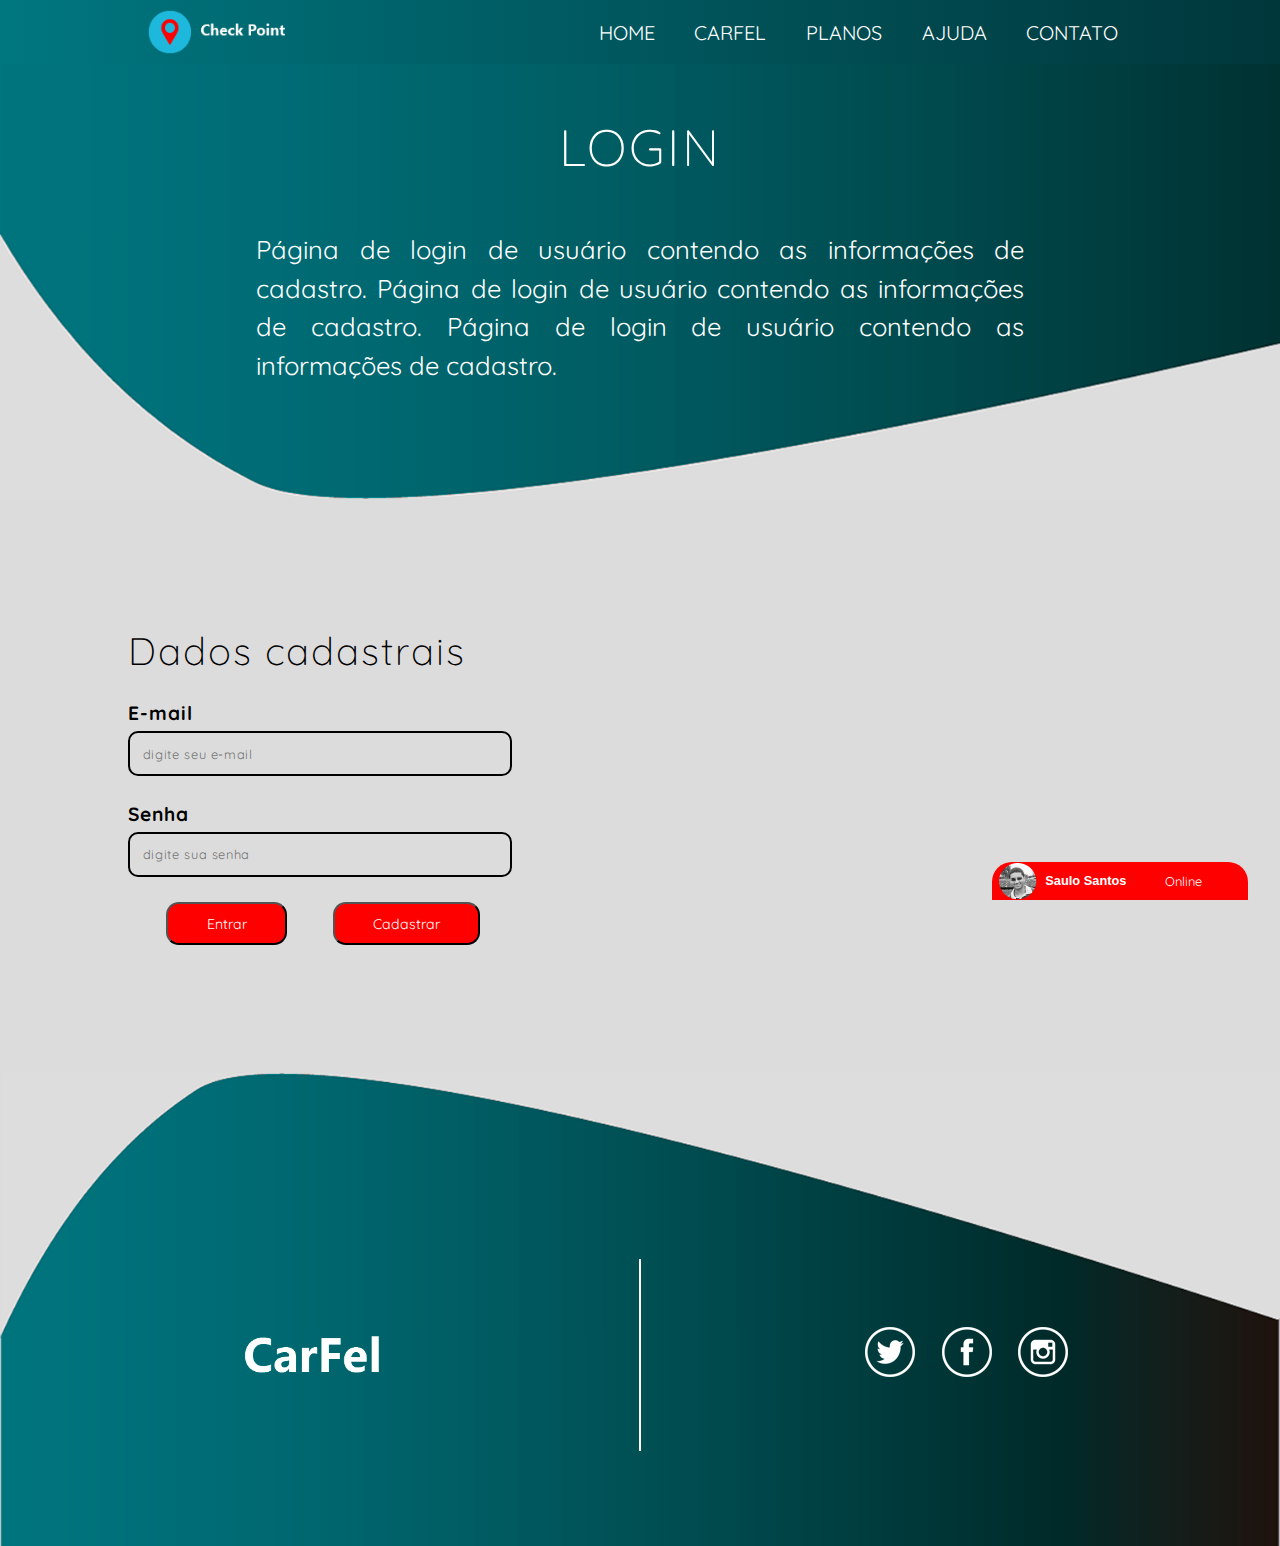
<file: html/login.html>
<!DOCTYPE html>
<html lang="pt-br">

<head>
    <meta charset="UTF-8">
    <meta name="viewport" content="width=device-width, initial-scale=1.0">
    <meta http-equiv="X-UA-Compatible" content="ie=edge">
    <link rel="stylesheet" href="https://use.fontawesome.com/releases/v5.3.1/css/all.css" integrity="sha384-mzrmE5qonljUremFsqc01SB46JvROS7bZs3IO2EmfFsd15uHvIt+Y8vEf7N7fWAU"
        crossorigin="anonymous">
    <link href="https://fonts.googleapis.com/css?family=Quicksand" rel="stylesheet">
    <link rel="stylesheet" href="../css/style_login.css">
    <title>Login</title>
</head>

<body>
    <header>
        <nav id="topo">
            <div class="logo_checkpoint">
                <a href="index.html">
                    <img src="../img/logos/logo_check_point.png" alt="logotipo do produto checkpoint constituído por um círculo azul com um ícone de lozalicação dentro e ao lado o nome check point">
                </a>
            </div>
            <div class="menu">
                <ul>
                    <li><a href="index.html">home</a></li>
                    <li><a href="carfel.html">carfel</a></li>
                    <li><a href="planos.html">planos</a></li>
                    <li><a href="ajuda.html">ajuda</a></li>
                    <li><a href="contato.html">contato</a></li>
                </ul>
            </div>
        </nav>
        <section id="banner">
            <div class="login">
                <h1>Login</h1>
                <p>Página de login de usuário contendo as informações de cadastro. Página de login de usuário contendo
                    as informações de cadastro. Página de login de usuário contendo as informações de cadastro.</p>
            </div>
        </section>
    </header>

    <main>
        <div class="dados_cadastrais">
            <h2>Dados cadastrais</h2>
            <form>
                <p>E-mail</p>
                <input class="campo" type="email" name="Email" placeholder="digite seu e-mail" required="required"><br>
                <p>Senha</p>
                <input class="campo" type="password" name="Senha" placeholder="digite sua senha" required="required"><br>
                <input class="botao" type="submit" value="Entrar">
                <input class="botao" type="submit" value="Cadastrar">
            </form>
        </div>
    </main>

    <footer>
        <div class="container_footer">
            <div class="logo_carfel">
                <a href="https://www.carfel.pt/" target="_blank">
                    <img src="../img/logos/tipo_carfel.png" alt="logotipo da empresa carfel. palavra carfel">
                </a>

            </div>
            <div class="linha_vertical"></div>
            <nav id="social_media">
                <div class="twitter">
                    <img src="../img/icon/social_media/twitter.png" alt="logotipo do twitter, um pássaro dentro de um círculo">
                </div>
                <div class="facebook">
                    <img src="../img/icon/social_media/facebook.png" alt="logotipo do facebook, a letra F dentro de um círculo">
                </div>
                <div class="instagram">
                    <img src="../img/icon/social_media/instagram.png" alt="logotipo do instagram, uma câmera fotográfica dentro de um círculo">
                </div>
            </nav>
        </div>
        <div id="chat">
            <div class="personal">
                <nav class="flex-container">
                    <div class="perfil flex-container">
                        <div class="perfil-imagem">
                            <img src="../img/profile/perfil.png" alt="foto de perfil do Saulo, sorrindo e com óculos escuros na frente de uma paisagem com árvores">
                        </div>
                        <div class="perfil-dados">
                            <span class="perfil-nome">Saulo Santos</span>
                            <span class="perfil-status">Online</span>
                        </div>
                    </div>
                    <!--fim perfil-->
                    <div class="chat-comandos">
                        <a href="#">
                            <i class="fas fa-search"></i>
                        </a>
                        <a href="#">
                            <i class="fas fa-paperclip"></i>
                        </a>
                    </div>
                    <!--fim chat comandos-->
                </nav>
            </div>
            <div class="corpo">
                <div class="chat-msg chat-msg-enviada">
                    <p>Lorem ipsum dolor sit amet consectetur adipisicing elit. Natus, eos ratione doloribus numquam
                        doloremque
                        ipsam veniam maxime molestias magnam voluptates nobis blanditiis?</p>
                    <span class="chat-msg-horario">10:00</span>
                </div>
                <div class="chat-msg chat-msg-recebida">
                    <p>Lorem ipsum dolor sit amet consectetur adipisicing elit. Natus, eos ratione doloribus numquam
                        doloremque
                        ipsam veniam maxime molestias magnam voluptates nobis blanditiis?</p>
                    <span class="chat-msg-horario">10:02</span>
                </div>
                <div class="chat-msg chat-msg-enviada">
                    <p>Lorem ipsum dolor sit amet consectetur adipisicing elit. Natus, eos ratione doloribus numquam
                        doloremque
                        ipsam veniam maxime molestias magnam voluptates nobis blanditiis?</p>
                    <span class="chat-msg-horario">10:05</span>
                </div>
            </div>
            <div class="rodape">
                <div class="flex-container">
                    <i class="far fa-grin-squint"></i>
                    <form class="mensagem">
                        <textarea></textarea>
                        <button>Enviar</button>
                    </form>
                    <i class="fas fa-microphone"></i>
                </div>
            </div>
        </div>
    </footer>
</body>

</html>
</file>
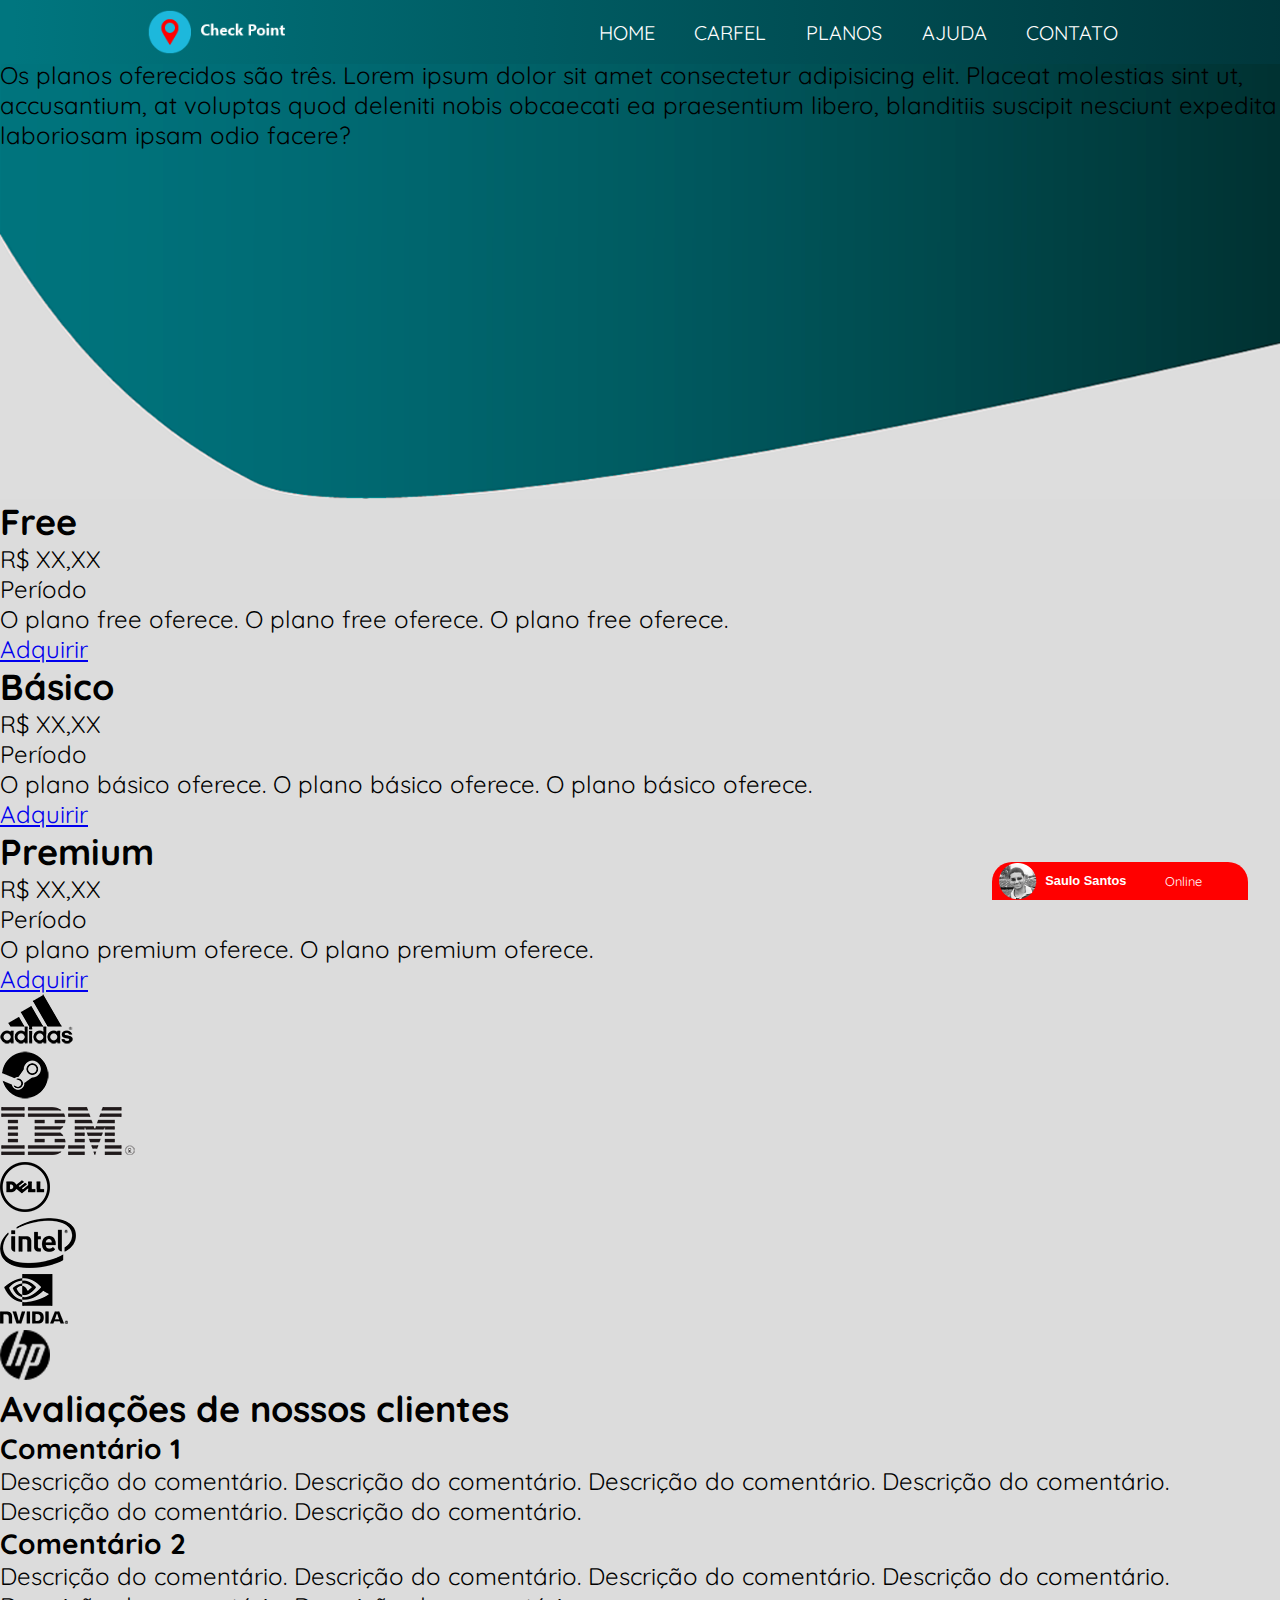
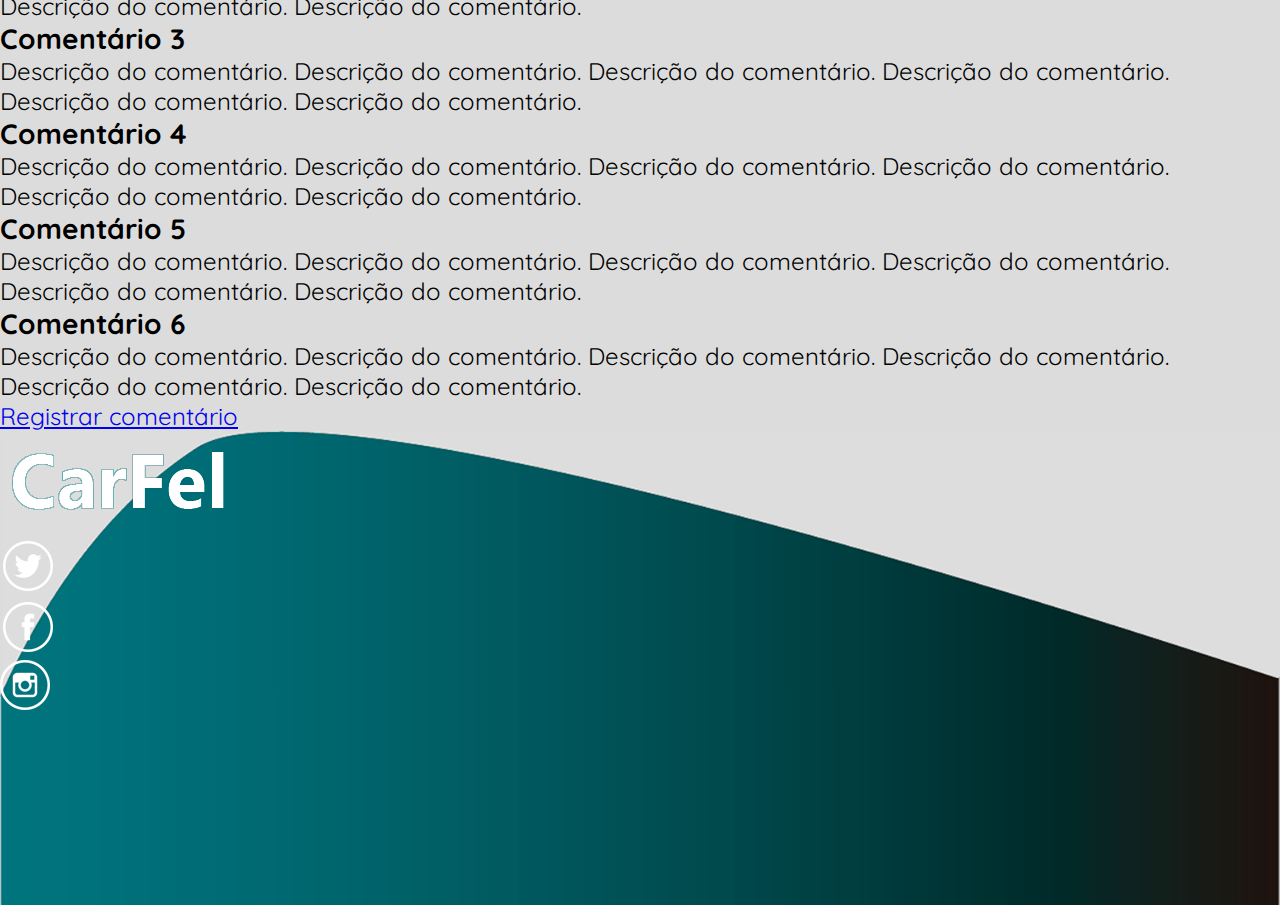
<file: html/planos.html>
<!DOCTYPE html>
<html lang="pt-br">

<head>
    <meta charset="UTF-8">
    <meta name="viewport" content="width=device-width, initial-scale=1.0">
    <meta http-equiv="X-UA-Compatible" content="ie=edge">
    <link rel="stylesheet" href="https://use.fontawesome.com/releases/v5.3.1/css/all.css" integrity="sha384-mzrmE5qonljUremFsqc01SB46JvROS7bZs3IO2EmfFsd15uHvIt+Y8vEf7N7fWAU"
        crossorigin="anonymous">
    <link href="https://fonts.googleapis.com/css?family=Quicksand" rel="stylesheet">
    <link rel="stylesheet" href="../css/style_planos.css">
    <title>Planos</title>
</head>

<body>
    <header>
        <nav id="topo">
            <div class="logo_checkpoint">
                <a href="index.html">
                    <img src="../img/logos/logo_check_point.png" alt="logotipo do produto checkpoint constituído por um círculo azul com um ícone de lozalicação dentro e ao lado o nome check point">
                </a>
            </div>
            <div class="menu">
                <ul>
                    <li><a href="index.html">home</a></li>
                    <li><a href="carfel.html">carfel</a></li>
                    <li><a href="planos.html">planos</a></li>
                    <li><a href="ajuda.html">ajuda</a></li>
                    <li><a href="contato.html">contato</a></li>
                </ul>
            </div>
        </nav>
        <section id="banner">
            <div class="planos">
                <h1>Planos</h1>
                <p>Os planos oferecidos são três. Lorem ipsum dolor sit amet consectetur adipisicing elit. Placeat
                    molestias sint ut, accusantium, at voluptas quod deleniti nobis obcaecati ea praesentium libero,
                    blanditiis suscipit nesciunt expedita laboriosam ipsam odio facere?</p>
            </div>
        </section>
    </header>

    <main>
        <div class="tipos_planos">
            <div class="free">
                <h2>Free</h2>
                <div class="preco">
                    <p>R$ XX,XX</p>
                </div>
                <div class="periodo">
                    <p>Período</p>
                </div>
                <div class="desc_free">
                    <p>O plano free oferece. O plano free oferece. O plano free oferece. </p>
                </div>
                <div class="botao_adquirir">
                    <a href="#">Adquirir</a>
                </div>
            </div>
            <div class="basico">
                <h2>Básico</h2>
                <div class="preco">
                    <p>R$ XX,XX</p>
                </div>
                <div class="periodo">
                    <p>Período</p>
                </div>
                <div class="desc_basico">
                    <p>O plano básico oferece. O plano básico oferece. O plano básico oferece.</p>
                </div>
                <div class="botao_adquirir">
                    <a href="#">Adquirir</a>
                </div>
            </div>
            <div class="premium">
                <h2>Premium</h2>
                <div class="preco">
                    <p>R$ XX,XX</p>
                </div>
                <div class="periodo">
                    <p>Período</p>
                </div>
                <div class="desc_premium">
                    <p>O plano premium oferece. O plano premium oferece.</p>
                </div>
                <div class="botao_adquirir">
                    <a href="#">Adquirir</a>
                </div>
            </div>
        </div>
        <div id="clientes">
            <div class="adidas">
                <img src="../img/logos/clients/logo_adidas.png" alt="logotipo da adidas, três listras na diagonal com o nome adidas embaixo">
            </div>
            <div class="steam">
                <img src="../img/logos/clients/logo_steam.png" alt="logotipo da steam, um círculo com um braço mecânico dentro">
            </div>
            <div class="ibm">
                <img src="../img/logos/clients/logo_ibm.png" alt="logotipo da IBM, a sigla IBM escrita por listras horizontais bem próximas">
            </div>
            <div class="dell">
                <img src="../img/logos/clients/logo_dell.png" alt="logotipo da dell, o nome dell dentro de um círculo">
            </div>
            <div class="intel">
                <img src="../img/logos/clients/logo_intel.png" alt="logotipo da intel, o nome intel dentro de uma elipse">
            </div>
            <div class="nvidia">
                <img src="../img/logos/clients/logo_nvidia.png" alt="logotipo da nvidia, metade de um olho fazendo junção com a metade de um quadrado e o nome nvidia embaixo">
            </div>
            <div class="hp">
                <img src="../img/logos/clients/logo_hp.png" alt="logotipo da HP, a sigla HP dentro de um círculo">
            </div>
        </div>
        <div class="avaliacoes">
            <h2>Avaliações de nossos clientes</h2>
            <div class="comentarios">
                <div class="comentario1">
                    <h3>Comentário 1</h3>
                    <p>Descrição do comentário. Descrição do comentário. Descrição do comentário. Descrição do
                        comentário.
                        Descrição do comentário. Descrição do comentário.</p>
                </div>
                <div class="comentario2">
                    <h3>Comentário 2</h3>
                    <p>Descrição do comentário. Descrição do comentário. Descrição do comentário. Descrição do
                        comentário.
                        Descrição do comentário. Descrição do comentário. </p>
                </div>
                <div class="comentario3">
                    <h3>Comentário 3</h3>
                    <p>Descrição do comentário. Descrição do comentário. Descrição do comentário. Descrição do
                        comentário.
                        Descrição do comentário. Descrição do comentário.</p>
                </div>
                <div class="comentario4">
                    <h3>Comentário 4</h3>
                    <p>Descrição do comentário. Descrição do comentário. Descrição do comentário. Descrição do
                        comentário.
                        Descrição do comentário. Descrição do comentário.</p>
                </div>
                <div class="comentario5">
                    <h3>Comentário 5</h3>
                    <p>Descrição do comentário. Descrição do comentário. Descrição do comentário. Descrição do
                        comentário.
                        Descrição do comentário. Descrição do comentário.</p>
                </div>
                <div class="comentario6">
                    <h3>Comentário 6</h3>
                    <p>Descrição do comentário. Descrição do comentário. Descrição do comentário. Descrição do
                        comentário.
                        Descrição do comentário. Descrição do comentário.</p>
                </div>
                <div class="botao_comentar">
                    <a href="#">Registrar comentário</a>
                </div>
            </div>
        </div>
    </main>

    <footer>
        <div class="container_footer">
            <div class="logo_carfel">
                <a href="https://www.carfel.pt/" target="_blank">
                    <img src="../img/logos/tipo_carfel.png" alt="logotipo da empresa carfel. palavra carfel">
                </a>

            </div>
            <div class="linha_vertical"></div>
            <nav id="social_media">
                <div class="twitter">
                    <img src="../img/icon/social_media/twitter.png" alt="logotipo do twitter, um pássaro dentro de um círculo">
                </div>
                <div class="facebook">
                    <img src="../img/icon/social_media/facebook.png" alt="logotipo do facebook, a letra F dentro de um círculo">
                </div>
                <div class="instagram">
                    <img src="../img/icon/social_media/instagram.png" alt="logotipo do instagram, uma câmera fotográfica dentro de um círculo">
                </div>
            </nav>
        </div>
        <div id="chat">
            <div class="personal">
                <nav class="flex-container">
                    <div class="perfil flex-container">
                        <div class="perfil-imagem">
                            <img src="../img/profile/perfil.png" alt="foto de perfil do Saulo, sorrindo e com óculos escuros na frente de uma paisagem com árvores">
                        </div>
                        <div class="perfil-dados">
                            <span class="perfil-nome">Saulo Santos</span>
                            <span class="perfil-status">Online</span>
                        </div>
                    </div>
                    <!--fim perfil-->
                    <div class="chat-comandos">
                        <a href="#">
                            <i class="fas fa-search"></i>
                        </a>
                        <a href="#">
                            <i class="fas fa-paperclip"></i>
                        </a>
                    </div>
                    <!--fim chat comandos-->
                </nav>
            </div>
            <div class="corpo">
                <div class="chat-msg chat-msg-enviada">
                    <p>Lorem ipsum dolor sit amet consectetur adipisicing elit. Natus, eos ratione doloribus numquam
                        doloremque
                        ipsam veniam maxime molestias magnam voluptates nobis blanditiis?</p>
                    <span class="chat-msg-horario">10:00</span>
                </div>
                <div class="chat-msg chat-msg-recebida">
                    <p>Lorem ipsum dolor sit amet consectetur adipisicing elit. Natus, eos ratione doloribus numquam
                        doloremque
                        ipsam veniam maxime molestias magnam voluptates nobis blanditiis?</p>
                    <span class="chat-msg-horario">10:02</span>
                </div>
                <div class="chat-msg chat-msg-enviada">
                    <p>Lorem ipsum dolor sit amet consectetur adipisicing elit. Natus, eos ratione doloribus numquam
                        doloremque
                        ipsam veniam maxime molestias magnam voluptates nobis blanditiis?</p>
                    <span class="chat-msg-horario">10:05</span>
                </div>
            </div>
            <div class="rodape">
                <div class="flex-container">
                    <i class="far fa-grin-squint"></i>
                    <form class="mensagem">
                        <textarea></textarea>
                        <button>Enviar</button>
                    </form>
                    <i class="fas fa-microphone"></i>
                </div>
            </div>
        </div>
    </footer>
</body>

</html>
</file>
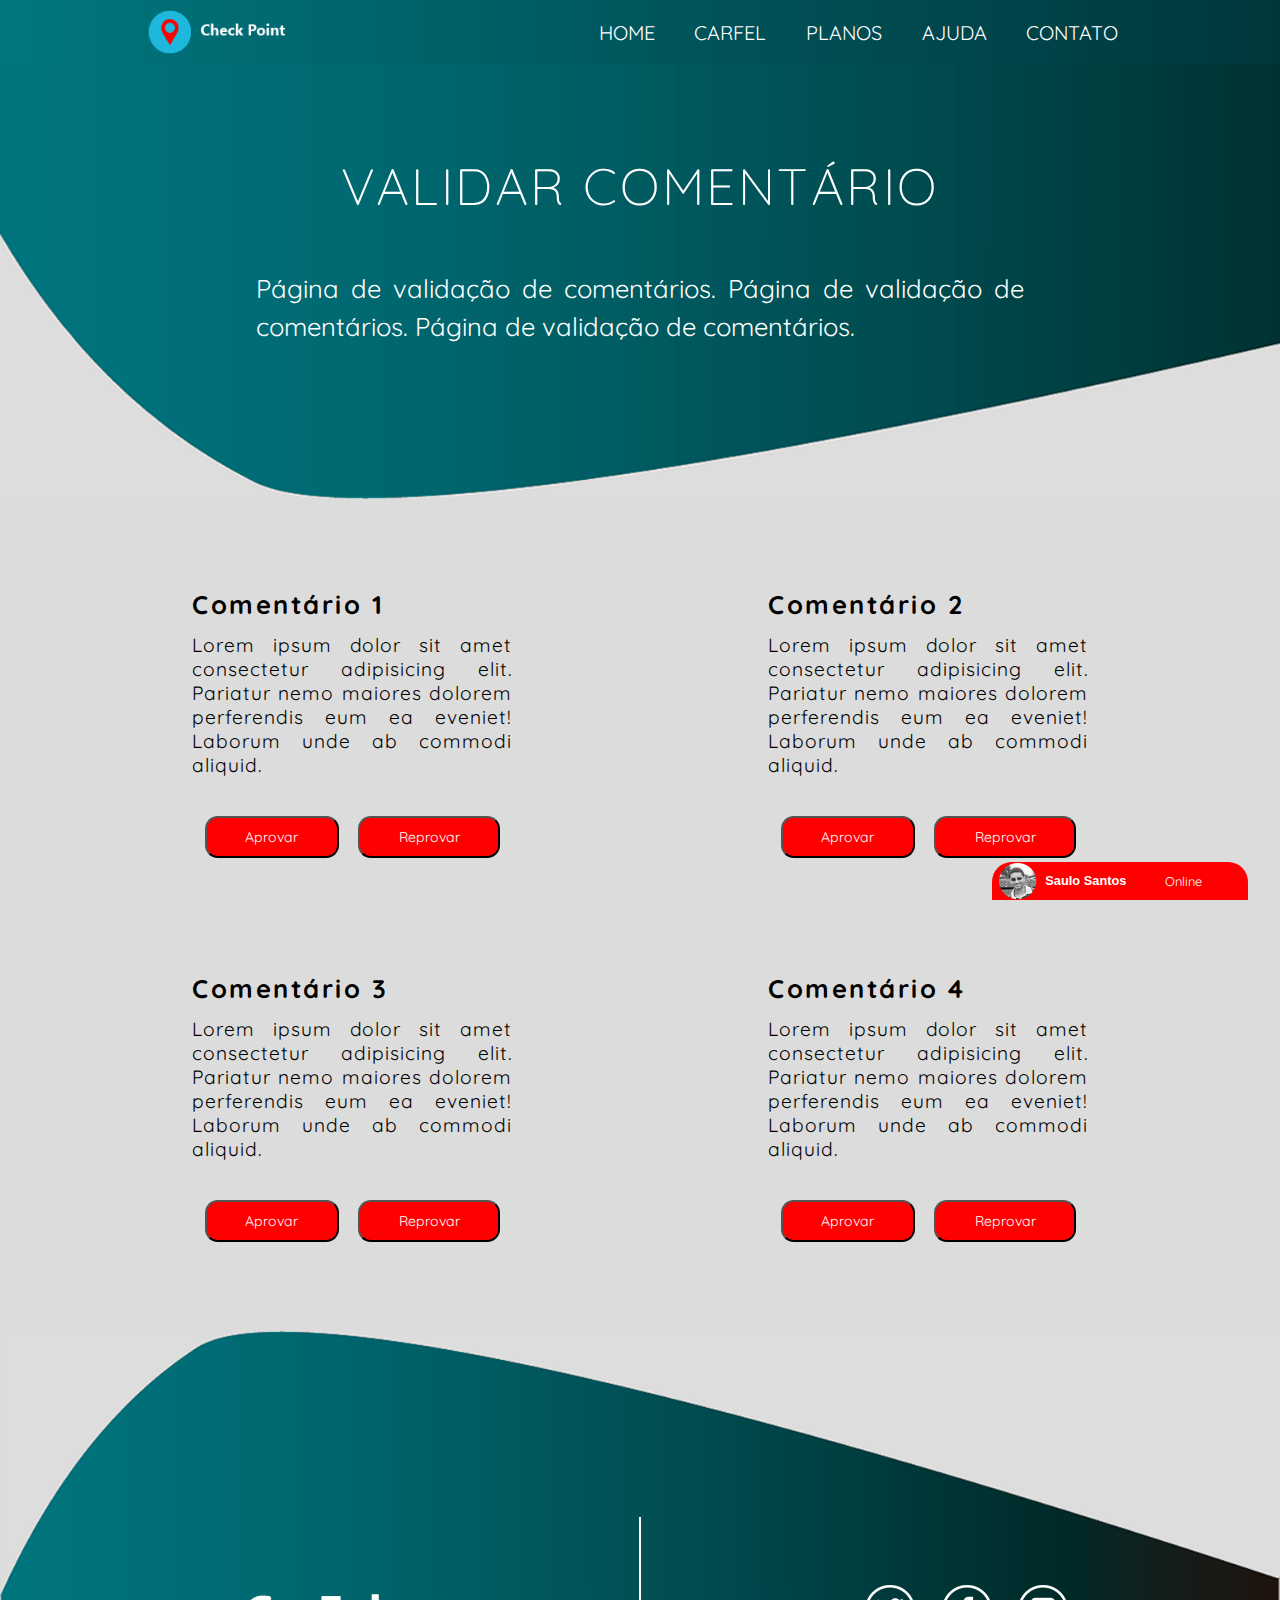
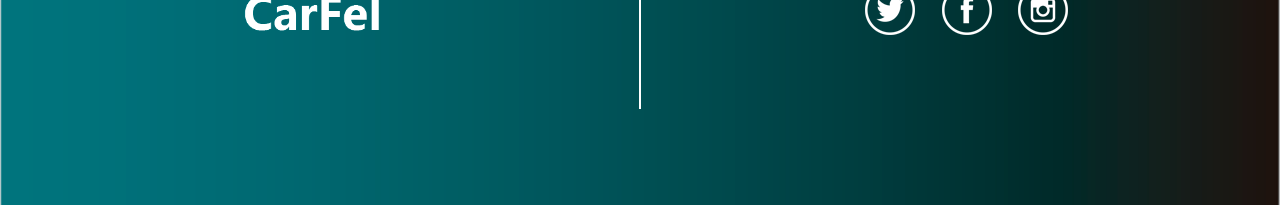
<file: html/validar_comentario.html>
<!DOCTYPE html>
<html lang="pt-br">

<head>
    <meta charset="UTF-8">
    <meta name="viewport" content="width=device-width, initial-scale=1.0">
    <meta http-equiv="X-UA-Compatible" content="ie=edge">
    <link rel="stylesheet" href="https://use.fontawesome.com/releases/v5.3.1/css/all.css" integrity="sha384-mzrmE5qonljUremFsqc01SB46JvROS7bZs3IO2EmfFsd15uHvIt+Y8vEf7N7fWAU"
        crossorigin="anonymous">
    <link href="https://fonts.googleapis.com/css?family=Quicksand" rel="stylesheet">
    <link rel="stylesheet" href="../css/style_validar_comentario.css">
    <title>Validar comentário</title>
</head>

<body>
    <header>
        <nav id="topo">
            <div class="logo_checkpoint">
                <a href="index.html">
                    <img src="../img/logos/logo_check_point.png" alt="logotipo do produto checkpoint constituído por um círculo azul com um ícone de lozalicação dentro e ao lado o nome check point">
                </a>
            </div>
            <div class="menu">
                <ul>
                    <li><a href="index.html">home</a></li>
                    <li><a href="carfel.html">carfel</a></li>
                    <li><a href="planos.html">planos</a></li>
                    <li><a href="ajuda.html">ajuda</a></li>
                    <li><a href="contato.html">contato</a></li>
                </ul>
            </div>
        </nav>
        <section id="banner">
            <div class="validar_comentario">
                <h1>Validar comentário</h1>
                <p>Página de validação de comentários. Página de validação de comentários. Página de validação de
                    comentários.</p>
            </div>
        </section>
    </header>

    <main>
        <div class="comentarios">
            <div class="comentario1">
                <h3>Comentário 1</h3>
                <p>Lorem ipsum dolor sit amet consectetur adipisicing elit. Pariatur nemo maiores dolorem perferendis
                    eum ea eveniet! Laborum unde ab commodi aliquid.</p>
                <input class="botao" type="submit" value="Aprovar">
                <input class="botao" type="submit" value="Reprovar">
            </div>
            <div class="comentario2">
                <h3>Comentário 2</h3>
                <p>Lorem ipsum dolor sit amet consectetur adipisicing elit. Pariatur nemo maiores dolorem perferendis
                    eum ea eveniet! Laborum unde ab commodi aliquid.</p>
                <input class="botao" type="submit" value="Aprovar">
                <input class="botao" type="submit" value="Reprovar">
            </div>
            <div class="comentario3">
                <h3>Comentário 3</h3>
                <p>Lorem ipsum dolor sit amet consectetur adipisicing elit. Pariatur nemo maiores dolorem perferendis
                    eum ea eveniet! Laborum unde ab commodi aliquid.</p>
                <input class="botao" type="submit" value="Aprovar">
                <input class="botao" type="submit" value="Reprovar">
            </div>
            <div class="comentario4">
                <h3>Comentário 4</h3>
                <p>Lorem ipsum dolor sit amet consectetur adipisicing elit. Pariatur nemo maiores dolorem perferendis
                    eum ea eveniet! Laborum unde ab commodi aliquid.</p>
                <input class="botao" type="submit" value="Aprovar">
                <input class="botao" type="submit" value="Reprovar">
            </div>
        </div>
    </main>

    <footer>
        <div class="container_footer">
            <div class="logo_carfel">
                <a href="https://www.carfel.pt/" target="_blank">
                    <img src="../img/logos/tipo_carfel.png" alt="logotipo da empresa carfel. palavra carfel">
                </a>

            </div>
            <div class="linha_vertical"></div>
            <nav id="social_media">
                <div class="twitter">
                    <img src="../img/icon/social_media/twitter.png" alt="logotipo do twitter, um pássaro dentro de um círculo">
                </div>
                <div class="facebook">
                    <img src="../img/icon/social_media/facebook.png" alt="logotipo do facebook, a letra F dentro de um círculo">
                </div>
                <div class="instagram">
                    <img src="../img/icon/social_media/instagram.png" alt="logotipo do instagram, uma câmera fotográfica dentro de um círculo">
                </div>
            </nav>
        </div>
        <div id="chat">
            <div class="personal">
                <nav class="flex-container">
                    <div class="perfil flex-container">
                        <div class="perfil-imagem">
                            <img src="../img/profile/perfil.png" alt="foto de perfil do Saulo, sorrindo e com óculos escuros na frente de uma paisagem com árvores">
                        </div>
                        <div class="perfil-dados">
                            <span class="perfil-nome">Saulo Santos</span>
                            <span class="perfil-status">Online</span>
                        </div>
                    </div>
                    <!--fim perfil-->
                    <div class="chat-comandos">
                        <a href="#">
                            <i class="fas fa-search"></i>
                        </a>
                        <a href="#">
                            <i class="fas fa-paperclip"></i>
                        </a>
                    </div>
                    <!--fim chat comandos-->
                </nav>
            </div>
            <div class="corpo">
                <div class="chat-msg chat-msg-enviada">
                    <p>Lorem ipsum dolor sit amet consectetur adipisicing elit. Natus, eos ratione doloribus numquam
                        doloremque
                        ipsam veniam maxime molestias magnam voluptates nobis blanditiis?</p>
                    <span class="chat-msg-horario">10:00</span>
                </div>
                <div class="chat-msg chat-msg-recebida">
                    <p>Lorem ipsum dolor sit amet consectetur adipisicing elit. Natus, eos ratione doloribus numquam
                        doloremque
                        ipsam veniam maxime molestias magnam voluptates nobis blanditiis?</p>
                    <span class="chat-msg-horario">10:02</span>
                </div>
                <div class="chat-msg chat-msg-enviada">
                    <p>Lorem ipsum dolor sit amet consectetur adipisicing elit. Natus, eos ratione doloribus numquam
                        doloremque
                        ipsam veniam maxime molestias magnam voluptates nobis blanditiis?</p>
                    <span class="chat-msg-horario">10:05</span>
                </div>
            </div>
            <div class="rodape">
                <div class="flex-container">
                    <i class="far fa-grin-squint"></i>
                    <form class="mensagem">
                        <textarea></textarea>
                        <button>Enviar</button>
                    </form>
                    <i class="fas fa-microphone"></i>
                </div>
            </div>
        </div>
    </footer>
</body>

</html>
</file>
<file: css/style_index.css>
* {
    box-sizing: border-box;
    font-family: 'Quicksand', sans-serif;
    margin: 0px;
    padding: 0px;
}

body
{
    background-color: rgb(220, 220, 220);
    font-size: 24px;
}

#topo
{
    align-items: center;
    background-image: linear-gradient(to right, rgb(0, 118, 127) 1%,black 185%);
    display: flex;
    flex-direction: row;
    height: 5vw;
    justify-content: space-around;
    position: fixed;
    width: 100%;
}

#topo .logo_checkpoint
{
    align-items: center;
    display: flex;
    height: auto;
    width: 12vw;
}

#topo .logo_checkpoint a
{
    display: flex;
}

#topo .logo_checkpoint a img
{
    height: 100%;
    width: 100%;
}

#topo .menu
{
    display: flex;
    font-size: 1.55vw;
    height: 90%;
}

#topo .menu ul
{
    align-items: center;
    display: flex;
    height: 100%;
    list-style-type: none;
    text-align: center;
}

#topo .menu li
{
    padding: .8em 1em;
}

#topo .menu li a
{
    color: white;
    text-decoration: none;
    text-transform: uppercase;
}

#topo .menu li a:hover
{
    color: red;
    text-shadow: 0px 0px 2px rgb(47, 47, 47);
}

#banner
{
    background-image: url(../img/background/background_topo.png);
    background-size: cover;
    height: 39vw;
}













footer
{
    background-image: url(../img/background/background_rodape.png);
    background-repeat: no-repeat;
    background-size: cover;
    height: 37vw;
    width: 100%;
}

/* chat */

footer .flex-container
{
    align-items: center;
    display: flex;
    height: 100%;
}

footer .flex-container > *
{
    flex: 1;
}

footer #chat
{
    bottom: 0;
    font-size: 1vw;
    max-width: 400px;
    position: fixed;
    right: 2rem;
    width: 20vw;
}

footer #chat .personal
{
    background: red;
    border-radius: 20px 20px 0px 0px;
    color: white;
    height: 3vw;
}

footer #chat .perfil-imagem
{
    flex: 1;
    height: 100%;
    width: 100%;
}

footer #chat .perfil-dados
{
    align-items: center;
    flex: 3;
    display: flex;
}

footer #chat .perfil
{
    flex: 5;
}

footer #chat .chat-comandos
{
    display: flex;
    flex: 1;
    justify-content: flex-end;
}

footer #chat .chat-comandos a
{
    padding: 5px;
}

footer #chat .perfil-imagem img
{
    width: auto;
    height: 100%;
    margin-left: .5em;
}

footer #chat personal .flex-container
{
    align-items: center;
    height: 100%;
}

footer #chat .perfil-nome
{
    flex: 3;
    font-family: 'Trebuchet MS', 'Lucida Sans Unicode', 'Lucida Grande', 'Lucida Sans', Arial, sans-serif;
    font-size: 1em;
    font-weight: 600;
}

footer #chat .perfil-status
{
    flex: 1;
}

footer #chat .corpo
{
    background-color: rgb(169, 238, 169);
    display: flex;
    display: none;
    flex-direction: column;
    height: 40vh;
    overflow-y: auto; /* cria o scroll */
    padding: .4em;
}

footer #chat .chat-msg
{
    background: lightgoldenrodyellow;
    border-radius: 1em;
    box-shadow: 0 0 5px #999;
    margin: 0.5em;
    padding: 0.5em;
    text-align: justify;
    width: 85%;
}

footer #chat .chat-msg-enviada
{
    align-self: flex-end; /* alinhamento para os filhos */
    background: rgba(0, 128, 0, 0.623);
    text-align: justify;
}

footer #chat .mensagem
{
    align-items: center;
    display: flex;
    flex: 6;
    height: 100%;
}

footer #chat .mensagem textarea
{
    height: 80%;
    margin-right: 1em;
    resize: none;
    width: 100%;
  
}

footer #chat .mensagem button
{
    height: 70%;
  
}

footer #chat .rodape
{
    align-items: center;
    background-color: rgb(169, 238, 169);
    display: none;
    height: 2vw;
}

footer #chat .rodape i
{
    flex-basis: 32px;
    text-align: center;
}

#chat:hover .corpo
{
    display: flex;
}

#chat:hover .rodape
{
    display: block;
}
</file>
<file: css/style_ajuda.css>
*
{
    box-sizing: border-box;
    font-family: 'Quicksand', sans-serif;
    margin: 0px;
    padding: 0px;
}

body
{
    background-color: rgb(220, 220, 220);
    font-size: 24px;
}

#topo
{
    align-items: center;
    background-image: linear-gradient(to right, rgb(0, 118, 127) 1%,black 185%);
    display: flex;
    flex-direction: row;
    height: 5vw;
    justify-content: space-around;
    position: fixed;
    width: 100%;
}

#topo .logo_checkpoint
{
    align-items: center;
    display: flex;
    height: auto;
    width: 12vw;
}

#topo .logo_checkpoint a
{
    display: flex;
}

#topo .logo_checkpoint a img
{
    height: 100%;
    width: 100%;
}

#topo .menu
{
    display: flex;
    font-size: 1.55vw;
    height: 90%;
}

#topo .menu ul
{
    align-items: center;
    display: flex;
    height: 100%;
    list-style-type: none;
    text-align: center;
}

#topo .menu li
{
    padding: .8em 1em;
}

#topo .menu li a
{
    color: white;
    text-decoration: none;
    text-transform: uppercase;
}

#topo .menu li a:hover
{
    color: red;
    text-shadow: 0px 0px 2px rgb(47, 47, 47);
}

#banner
{
    background-image: url(../img/background/background_topo.png);
    background-size: cover;
    height: 39vw;
}








footer
{
    background-image: url(../img/background/background_rodape.png);
    background-repeat: no-repeat;
    background-size: cover;
    height: 37vw;
    width: 100%;
}



/* chat */

footer .flex-container
{
    align-items: center;
    display: flex;
    height: 100%;
}

footer .flex-container > *
{
    flex: 1;
}

footer #chat
{
    bottom: 0;
    font-size: 1vw;
    max-width: 400px;
    position: fixed;
    right: 2rem;
    width: 20vw;
}

footer #chat .personal
{
    background: red;
    border-radius: 20px 20px 0px 0px;
    color: white;
    height: 3vw;
}

footer #chat .perfil-imagem
{
    flex: 1;
    height: 100%;
    width: 100%;
}

footer #chat .perfil-dados
{
    align-items: center;
    flex: 3;
    display: flex;
}

footer #chat .perfil
{
    flex: 5;
}

footer #chat .chat-comandos
{
    display: flex;
    flex: 1;
    justify-content: flex-end;
}

footer #chat .chat-comandos a
{
    padding: 5px;
}

footer #chat .perfil-imagem img
{
    width: auto;
    height: 100%;
    margin-left: .5em;
}

footer #chat personal .flex-container
{
    align-items: center;
    height: 100%;
}

footer #chat .perfil-nome
{
    flex: 3;
    font-family: 'Trebuchet MS', 'Lucida Sans Unicode', 'Lucida Grande', 'Lucida Sans', Arial, sans-serif;
    font-size: 1em;
    font-weight: 600;
}

footer #chat .perfil-status
{
    flex: 1;
}

footer #chat .corpo
{
    background-color: rgb(169, 238, 169);
    display: flex;
    display: none;
    flex-direction: column;
    height: 40vh;
    overflow-y: auto; /* cria o scroll */
    padding: .4em;
}

footer #chat .chat-msg
{
    background: lightgoldenrodyellow;
    border-radius: 1em;
    box-shadow: 0 0 5px #999;
    margin: 0.5em;
    padding: 0.5em;
    text-align: justify;
    width: 85%;
}

footer #chat .chat-msg-enviada
{
    align-self: flex-end; /* alinhamento para os filhos */
    background: rgba(0, 128, 0, 0.623);
    text-align: justify;
}

footer #chat .mensagem
{
    align-items: center;
    display: flex;
    flex: 6;
    height: 100%;
}

footer #chat .mensagem textarea
{
    height: 80%;
    margin-right: 1em;
    resize: none;
    width: 100%;
  
}

footer #chat .mensagem button
{
    height: 70%;
  
}

footer #chat .rodape
{
    align-items: center;
    background-color: rgb(169, 238, 169);
    display: none;
    height: 2vw;
}

footer #chat .rodape i
{
    flex-basis: 32px;
    text-align: center;
}

#chat:hover .corpo
{
    display: flex;
}

#chat:hover .rodape
{
    display: block;
}
</file>
<file: css/style_cadastro_comentario.css>
*
{
    box-sizing: border-box;
    font-family: 'Quicksand', sans-serif;
    margin: 0px;
    padding: 0px;
}

body
{
    background-color: rgb(220, 220, 220);
    font-size: 24px;
}

#topo
{
    align-items: center;
    background-image: linear-gradient(to right, rgb(0, 118, 127) 1%,black 185%);
    display: flex;
    flex-direction: row;
    height: 5vw;
    justify-content: space-around;
    position: fixed;
    width: 100%;
}

#topo .logo_checkpoint
{
    align-items: center;
    display: flex;
    height: auto;
    width: 12vw;
}

#topo .logo_checkpoint a
{
    display: flex;
}

#topo .logo_checkpoint a img
{
    height: 100%;
    width: 100%;
}

#topo .menu
{
    display: flex;
    font-size: 1.55vw;
    height: 90%;
}

#topo .menu ul
{
    align-items: center;
    display: flex;
    height: 100%;
    list-style-type: none;
    text-align: center;
}

#topo .menu li
{
    padding: .8em 1em;
}

#topo .menu li a
{
    color: white;
    text-decoration: none;
    text-transform: uppercase;
}

#topo .menu li a:hover
{
    color: red;
    text-shadow: 0px 0px 2px rgb(47, 47, 47);
}

#banner
{
    background-image: url(../img/background/background_topo.png);
    background-size: cover;
    height: 39vw;
}

#banner .cadastro
{
    align-items: center;
    color: white;
    display: flex;
    flex-direction: column;
    height: 100%;
    justify-content: center;
    width: 100%;
}

#banner .cadastro h1
{
    font-weight: 100;
    font-size: 4vw;
    letter-spacing: 0.05em;
    padding-bottom: 1em;
    text-transform: uppercase;
}

#banner .cadastro p
{
    font-size: 2vw;
    line-height: 3vw;
    text-align: justify;
    width: 60%;
}

main
{
    height: 100%;    
    padding-top: 10vw;
    width: 100%;

}

main .registrar_comentario
{
    display: flex;
    flex-direction: column;
    padding-bottom: 10vw;
    padding-left: 10vw;
}

main h2
{
    font-size: 3vw;
    font-weight: 100;
    letter-spacing: .05em;
    padding-bottom: 2vw;
}

main form p
{
    font-size: 2.5vw;
    letter-spacing: .2em;
    margin-bottom: 2.5vw;
}

main form .campo
{
    background-color: rgb(220, 220, 220);
    border: 2px solid;
    border-radius: 10px 10px;
    letter-spacing: .05em;
    margin-bottom: 2vw;
    padding: 15px 0px 0px 15px;
    resize: none;
}

main form textarea
{
    font-size: 1vw;
    padding-left: 1vw;
}

main form textarea:focus
{
    border: 3px solid;
    outline: none;
}

main form .botao
{
    background-color: #ff0000;
    border-radius: 1vw;
    color: white;
    font-size: 1.1vw;
    margin-left: 20vw;
    padding: .8vw 3vw;
}

main form .botao:hover
{
    background-color: #e20000;
}

footer
{
    background-image: url(../img/background/background_rodape.png);
    background-repeat: no-repeat;
    background-size: cover;
    height: 37vw;
    width: 100%;
}

footer .container_footer
{
    align-items: center;
    display: grid;
    height: 100%;
    justify-items: center;
    grid-template-columns: 49% 2% 49%;
}

footer .container_footer img
{
    height: 100%;
    width: 100%;
}

footer .container_footer .logo_carfel
{
    display: grid;
    grid-template-columns: 12vw;
    grid-template-rows: 5vw;
    transform: translateY(5vh);
}

footer .container_footer .linha_vertical
{
    border-left: 2px solid white;
    height: 15vw;
    transform: translateY(5vh);
}

footer .container_footer #social_media
{
    align-items: center;
    display: grid;
    grid-gap: 1vw;
    grid-template-columns: 5vw 5vw 5vw;
    justify-items: center;
    transform: translateY(5vh);
}

/* chat */

footer .flex-container
{
    align-items: center;
    display: flex;
    height: 100%;
}

footer .flex-container > *
{
    flex: 1;
}

footer #chat
{
    bottom: 0;
    font-size: 1vw;
    max-width: 400px;
    position: fixed;
    right: 2rem;
    width: 20vw;
}

footer #chat .personal
{
    background: red;
    border-radius: 20px 20px 0px 0px;
    color: white;
    height: 3vw;
}

footer #chat .perfil-imagem
{
    flex: 1;
    height: 100%;
    width: 100%;
}

footer #chat .perfil-dados
{
    align-items: center;
    flex: 3;
    display: flex;
}

footer #chat .perfil
{
    flex: 5;
}

footer #chat .chat-comandos
{
    display: flex;
    flex: 1;
    justify-content: flex-end;
}

footer #chat .chat-comandos a
{
    padding: 5px;
}

footer #chat .perfil-imagem img
{
    width: auto;
    height: 100%;
    margin-left: .5em;
}

footer #chat personal .flex-container
{
    align-items: center;
    height: 100%;
}

footer #chat .perfil-nome
{
    flex: 3;
    font-family: 'Trebuchet MS', 'Lucida Sans Unicode', 'Lucida Grande', 'Lucida Sans', Arial, sans-serif;
    font-size: 1em;
    font-weight: 600;
}

footer #chat .perfil-status
{
    flex: 1;
}

footer #chat .corpo
{
    background-color: rgb(169, 238, 169);
    display: flex;
    display: none;
    flex-direction: column;
    height: 40vh;
    overflow-y: auto; /* cria o scroll */
    padding: .4em;
}

footer #chat .chat-msg
{
    background: lightgoldenrodyellow;
    border-radius: 1em;
    box-shadow: 0 0 5px #999;
    margin: 0.5em;
    padding: 0.5em;
    text-align: justify;
    width: 85%;
}

footer #chat .chat-msg-enviada
{
    align-self: flex-end; /* alinhamento para os filhos */
    background: rgba(0, 128, 0, 0.623);
    text-align: justify;
}

footer #chat .mensagem
{
    align-items: center;
    display: flex;
    flex: 6;
    height: 100%;
}

footer #chat .mensagem textarea
{
    height: 80%;
    margin-right: 1em;
    resize: none;
    width: 100%;
  
}

footer #chat .mensagem button
{
    height: 70%;
  
}

footer #chat .rodape
{
    align-items: center;
    background-color: rgb(169, 238, 169);
    display: none;
    height: 2vw;
}

footer #chat .rodape i
{
    flex-basis: 32px;
    text-align: center;
}

#chat:hover .corpo
{
    display: flex;
}

#chat:hover .rodape
{
    display: block;
}
</file>
<file: css/style_cadastro_usuario.css>
*
{
    box-sizing: border-box;
    font-family: 'Quicksand', sans-serif;
    margin: 0px;
    padding: 0px;
}

body
{
    background-color: rgb(220, 220, 220);
    font-size: 24px;
}

#topo
{
    align-items: center;
    background-image: linear-gradient(to right, rgb(0, 118, 127) 1%,black 185%);
    display: flex;
    flex-direction: row;
    height: 5vw;
    justify-content: space-around;
    position: fixed;
    width: 100%;
}

#topo .logo_checkpoint
{
    align-items: center;
    display: flex;
    height: auto;
    width: 12vw;
}

#topo .logo_checkpoint a
{
    display: flex;
}

#topo .logo_checkpoint a img
{
    height: 100%;
    width: 100%;
}

#topo .menu
{
    display: flex;
    font-size: 1.55vw;
    height: 90%;
}

#topo .menu ul
{
    align-items: center;
    display: flex;
    height: 100%;
    list-style-type: none;
    text-align: center;
}

#topo .menu li
{
    padding: .8em 1em;
}

#topo .menu li a
{
    color: white;
    text-decoration: none;
    text-transform: uppercase;
}

#topo .menu li a:hover
{
    color: red;
    text-shadow: 0px 0px 2px rgb(47, 47, 47);
}

#banner
{
    background-image: url(../img/background/background_topo.png);
    background-size: cover;
    height: 39vw;
}

#banner .cadastro
{
    align-items: center;
    color: white;
    display: flex;
    flex-direction: column;
    height: 100%;
    justify-content: center;
    width: 100%;
}

#banner .cadastro h1
{
    font-weight: 100;
    font-size: 4vw;
    letter-spacing: 0.05em;
    padding-bottom: 1em;
    text-transform: uppercase;
}

#banner .cadastro p
{
    font-size: 2vw;
    line-height: 3vw;
    text-align: justify;
    width: 60%;
}

main
{
    height: 100%;    
    padding-top: 10vw;
    width: 100%;
}

main .dados_cadastrais
{
    display: flex;
    flex-direction: column;
    padding-bottom: 10vw;
    padding-left: 10vw;
}

main h2
{
    font-size: 3vw;
    font-weight: 100;
    letter-spacing: .05em;
    padding-bottom: 2vw;
}

main form p
{
    font-size: 1.5vw;
    font-weight: 900;
    letter-spacing: .05em;
    margin-bottom: .5vw;
}

main form .campo
{
    background-color: rgb(220, 220, 220);
    border: 2px solid;
    border-radius: 10px 10px;
    height: 3.5vw;
    letter-spacing: .05em;
    margin-bottom: 2vw;
    width: 30vw;
}

main form input
{
    font-size: 1vw;
    padding-left: 1vw;
}

main form input:focus
{
    border: 3px solid;
    outline: none;
}

main form .botao
{
    background-color: #ff0000;
    border-radius: 1vw;
    color: white;
    font-size: 1.1vw;
    margin-left: 20vw;
    padding: .8vw 3vw;
}

main form .botao:hover
{
    background-color: #e20000;
}

footer
{
    background-image: url(../img/background/background_rodape.png);
    background-repeat: no-repeat;
    background-size: cover;
    height: 37vw;
    width: 100%;
}

footer .container_footer
{
    align-items: center;
    display: grid;
    height: 100%;
    justify-items: center;
    grid-template-columns: 49% 2% 49%;
}

footer .container_footer img
{
    height: 100%;
    width: 100%;
}

footer .container_footer .logo_carfel
{
    display: grid;
    grid-template-columns: 12vw;
    grid-template-rows: 5vw;
    transform: translateY(5vh);
}

footer .container_footer .linha_vertical
{
    border-left: 2px solid white;
    height: 15vw;
    transform: translateY(5vh);
}

footer .container_footer #social_media
{
    align-items: center;
    display: grid;
    grid-gap: 1vw;
    grid-template-columns: 5vw 5vw 5vw;
    justify-items: center;
    transform: translateY(5vh);
}

/* chat */

footer .flex-container
{
    align-items: center;
    display: flex;
    height: 100%;
}

footer .flex-container > *
{
    flex: 1;
}

footer #chat
{
    bottom: 0;
    font-size: 1vw;
    max-width: 400px;
    position: fixed;
    right: 2rem;
    width: 20vw;
}

footer #chat .personal
{
    background: red;
    border-radius: 20px 20px 0px 0px;
    color: white;
    height: 3vw;
}

footer #chat .perfil-imagem
{
    flex: 1;
    height: 100%;
    width: 100%;
}

footer #chat .perfil-dados
{
    align-items: center;
    flex: 3;
    display: flex;
}

footer #chat .perfil
{
    flex: 5;
}

footer #chat .chat-comandos
{
    display: flex;
    flex: 1;
    justify-content: flex-end;
}

footer #chat .chat-comandos a
{
    padding: 5px;
}

footer #chat .perfil-imagem img
{
    width: auto;
    height: 100%;
    margin-left: .5em;
}

footer #chat personal .flex-container
{
    align-items: center;
    height: 100%;
}

footer #chat .perfil-nome
{
    flex: 3;
    font-family: 'Trebuchet MS', 'Lucida Sans Unicode', 'Lucida Grande', 'Lucida Sans', Arial, sans-serif;
    font-size: 1em;
    font-weight: 600;
}

footer #chat .perfil-status
{
    flex: 1;
}

footer #chat .corpo
{
    background-color: rgb(169, 238, 169);
    display: flex;
    display: none;
    flex-direction: column;
    height: 40vh;
    overflow-y: auto; /* cria o scroll */
    padding: .4em;
}

footer #chat .chat-msg
{
    background: lightgoldenrodyellow;
    border-radius: 1em;
    box-shadow: 0 0 5px #999;
    margin: 0.5em;
    padding: 0.5em;
    text-align: justify;
    width: 85%;
}

footer #chat .chat-msg-enviada
{
    align-self: flex-end; /* alinhamento para os filhos */
    background: rgba(0, 128, 0, 0.623);
    text-align: justify;
}

footer #chat .mensagem
{
    align-items: center;
    display: flex;
    flex: 6;
    height: 100%;
}

footer #chat .mensagem textarea
{
    height: 80%;
    margin-right: 1em;
    resize: none;
    width: 100%;
  
}

footer #chat .mensagem button
{
    height: 70%;
  
}

footer #chat .rodape
{
    align-items: center;
    background-color: rgb(169, 238, 169);
    display: none;
    height: 2vw;
}

footer #chat .rodape i
{
    flex-basis: 32px;
    text-align: center;
}

#chat:hover .corpo
{
    display: flex;
}

#chat:hover .rodape
{
    display: block;
}
</file>
<file: css/style_carfel.css>
*
{
    box-sizing: border-box;
    font-family: 'Quicksand', sans-serif;
    margin: 0px;
    padding: 0px;
}

body
{
    background-color: rgb(220, 220, 220);
    font-size: 24px;
}

#topo
{
    align-items: center;
    background-image: linear-gradient(to right, rgb(0, 118, 127) 1%,black 185%);
    display: flex;
    flex-direction: row;
    height: 5vw;
    justify-content: space-around;
    position: fixed;
    width: 100%;
}

#topo .logo_checkpoint
{
    align-items: center;
    display: flex;
    height: auto;
    width: 12vw;
}

#topo .logo_checkpoint a
{
    display: flex;
}

#topo .logo_checkpoint a img
{
    height: 100%;
    width: 100%;
}

#topo .menu
{
    display: flex;
    font-size: 1.55vw;
    height: 90%;
}

#topo .menu ul
{
    align-items: center;
    display: flex;
    height: 100%;
    list-style-type: none;
    text-align: center;
}

#topo .menu li
{
    padding: .8em 1em;
}

#topo .menu li a
{
    color: white;
    text-decoration: none;
    text-transform: uppercase;
}

#topo .menu li a:hover
{
    color: red;
    text-shadow: 0px 0px 2px rgb(47, 47, 47);
}

#banner
{
    background-image: url(../img/background/background_topo.png);
    background-size: cover;
    height: 39vw;
}

#banner .carfel
{
    align-items: center;
    color: white;
    display: flex;
    flex-direction: column;
    height: 100%;
    justify-content: center;
    width: 100%;
}

#banner .carfel h1
{
    font-weight: 100;
    font-size: 4vw;
    letter-spacing: 0.05em;
    padding-bottom: 1em;
    text-transform: uppercase;
}

#banner .carfel p
{
    font-size: 2vw;
    line-height: 3vw;
    text-align: justify;
    width: 60%;
}

main
{
    align-items: center;
    display: flex;
    flex-direction: column;
    height: 100%;    
    padding-top: 16vw;
    width: 100%;
}

main h2
{
    font-size: 4vw;
    font-weight: 100;
    letter-spacing: .05em;
    padding-bottom: 2em;
    text-align: center;
}

main .timeline
{
    align-items: center;
    display: grid;
    grid-template-columns: 15vw 15vw 10vw 15vw 15vw;
    grid-template-rows: 6vw 12vw 20vw 12vw 20vw 12vw 6vw;
    height: 88vw;
    justify-items: center;
    width: 70%;
}

main .timeline .linha_vertical1
{
    border-left: 1vw dotted black;
    grid-area: 1 / 3;
    height: 5vw;
}

main .timeline .img_momento1
{
    grid-area: 2 / 3;
}

main .timeline .img_momento1 img
{
    height: 100%;
    width: 100%;
}

main .timeline .linha_horizontal1
{
    border-top: 1vw dotted black;
    grid-area: 2 / 4;
    width: 80%;
}

main .timeline .desc_momento1
{
    grid-area: 2 / 5;
}

main .timeline .desc_momento1 h3
{
    font-size: 1.5vw;
    padding-bottom: 1.1vw;
}

main .timeline .desc_momento1 p
{
    font-size: 1.5vw;
    text-align: justify;
}

main .timeline .linha_vertical2
{
    border-left: 1vw dotted black;
    grid-area: 3 / 3;
    height: 18vw;
}

main .timeline .desc_momento2
{
    grid-area: 4 / 1;
}

main .timeline .desc_momento2 h3
{
    font-size: 1.5vw;
    padding-bottom: 1.1vw;
}

main .timeline .desc_momento2 p
{
    font-size: 1.5vw;
    text-align: justify;
}

main .timeline .linha_horizontal2
{
    border-top: 1vw dotted black;
    grid-area: 4 / 2;
    width: 80%;
}

main .timeline .img_momento2
{
    grid-area: 4 / 3;
}

main .timeline .img_momento2 img
{
    height: 100%;
    width: 100%;
}

main .timeline .linha_vertical3
{
    border-left: 1vw dotted black;
    grid-area: 5 / 3;
    height: 18vw;
}

main .timeline .img_momento3
{
    grid-area: 6 / 3;
}

main .timeline .img_momento3 img
{
    height: 100%;
    width: 100%;
}

main .timeline .linha_horizontal3
{
    border-top: 1vw dotted black;
    grid-area: 6 / 4;
    width: 80%;
}

main .timeline .desc_momento3
{
    grid-area: 6 / 5;
}

main .timeline .desc_momento3 h3
{
    font-size: 1.5vw;
    padding-bottom: 1.1vw;
}

main .timeline .desc_momento3 p
{
    font-size: 1.5vw;
    text-align: justify;
}

main .timeline .linha_vertical4
{
    border-left: 1vw dotted black;
    grid-area: 7 / 3;
    height: 5vw;
}

main a
{
    color: red;
    font-size: 2.5vw;
    margin: 3em 0px;
    padding: 1.5vw;
    text-decoration: none;
}

footer
{
    background-image: url(../img/background/background_rodape.png);
    background-repeat: no-repeat;
    background-size: cover;
    height: 37vw;
    width: 100%;
}

footer .container_footer
{
    align-items: end;
    color: white;
    height: 85%;
    display: grid;
    grid-template-columns: 49% 2% 49%;
    justify-items: center;
}

footer .container_footer .carlos
{
    align-items: center;
    display: flex;
    grid-area: 1 / 1;
    height: 45%;
    width: 80%;
}

footer .carlos .img_carlos
{
    min-width: 24%;
}

footer .carlos .img_carlos img
{
    filter: brightness(55%);
    height: 100%;
    width: 100%;
}

footer .carlos .desc_carlos
{
    font-size: 1.5vw;
    height: 90%;
    padding-left: 1em;
    text-align: justify;
}

footer .carlos h4
{
    font-size: 1.5vw;
    letter-spacing: .1em;
    padding-bottom: 1em;
}

footer .container_footer .linha_vertical
{
    border-left: 2px solid white;
    grid-area: 1 / 2;
    height: 15vw;
}

footer .container_footer .felipe
{
    align-items: center;
    display: flex;
    grid-area: 1 / 3;
    height: 45%;
    width: 80%;
}

footer .felipe .img_felipe
{
    min-width: 24%;
}

footer .felipe .img_felipe img
{
    filter: brightness(55%);
    height: 100%;
    width: 100%;
}

footer .felipe .desc_felipe
{
    font-size: 1.5vw;
    height: 90%;
    padding-left: 1em;
    text-align: justify;
}

footer .felipe h4
{
    letter-spacing: .1em;
    padding-bottom: 1em;
}

/* chat */

footer .flex-container
{
    align-items: center;
    display: flex;
    height: 100%;
}

footer .flex-container > *
{
    flex: 1;
}

footer #chat
{
    bottom: 0;
    font-size: 1vw;
    max-width: 400px;
    position: fixed;
    right: 2rem;
    width: 20vw;
}

footer #chat .personal
{
    background: red;
    border-radius: 20px 20px 0px 0px;
    color: white;
    height: 3vw;
}

footer #chat .perfil-imagem
{
    flex: 1;
    height: 100%;
    width: 100%;
}

footer #chat .perfil-dados
{
    align-items: center;
    flex: 3;
    display: flex;
}

footer #chat .perfil
{
    flex: 5;
}

footer #chat .chat-comandos
{
    display: flex;
    flex: 1;
    justify-content: flex-end;
}

footer #chat .chat-comandos a
{
    padding: 5px;
}

footer #chat .perfil-imagem img
{
    width: auto;
    height: 100%;
    margin-left: .5em;
}

footer #chat personal .flex-container
{
    align-items: center;
    height: 100%;
}

footer #chat .perfil-nome
{
    flex: 3;
    font-family: 'Trebuchet MS', 'Lucida Sans Unicode', 'Lucida Grande', 'Lucida Sans', Arial, sans-serif;
    font-size: 1em;
    font-weight: 600;
}

footer #chat .perfil-status
{
    flex: 1;
}

footer #chat .corpo
{
    background-color: rgb(169, 238, 169);
    display: flex;
    display: none;
    flex-direction: column;
    height: 40vh;
    overflow-y: auto; /* cria o scroll */
    padding: .4em;
}

footer #chat .chat-msg
{
    background: lightgoldenrodyellow;
    border-radius: 1em;
    box-shadow: 0 0 5px #999;
    margin: 0.5em;
    padding: 0.5em;
    text-align: justify;
    width: 85%;
}

footer #chat .chat-msg-enviada
{
    align-self: flex-end; /* alinhamento para os filhos */
    background: rgba(0, 128, 0, 0.623);
    text-align: justify;
}

footer #chat .mensagem
{
    align-items: center;
    display: flex;
    flex: 6;
    height: 100%;
}

footer #chat .mensagem textarea
{
    height: 80%;
    margin-right: 1em;
    resize: none;
    width: 100%;
  
}

footer #chat .mensagem button
{
    height: 70%;
  
}

footer #chat .rodape
{
    align-items: center;
    background-color: rgb(169, 238, 169);
    display: none;
    height: 2vw;
}

footer #chat .rodape i
{
    flex-basis: 32px;
    text-align: center;
}

#chat:hover .corpo
{
    display: flex;
}

#chat:hover .rodape
{
    display: block;
}
</file>
<file: css/style_contato.css>
*
{
    box-sizing: border-box;
    font-family: 'Quicksand', sans-serif;
    margin: 0px;
    padding: 0px;
}

body
{
    background-color: rgb(220, 220, 220);
    font-size: 24px;
}

#topo
{
    align-items: center;
    background-image: linear-gradient(to right, rgb(0, 118, 127) 1%,black 185%);
    display: flex;
    flex-direction: row;
    height: 5vw;
    justify-content: space-around;
    position: fixed;
    width: 100%;
}

#topo .logo_checkpoint
{
    align-items: center;
    display: flex;
    height: auto;
    width: 12vw;
}

#topo .logo_checkpoint a
{
    display: flex;
}

#topo .logo_checkpoint a img
{
    height: 100%;
    width: 100%;
}

#topo .menu
{
    display: flex;
    font-size: 1.55vw;
    height: 90%;
}

#topo .menu ul
{
    align-items: center;
    display: flex;
    height: 100%;
    list-style-type: none;
    text-align: center;
}

#topo .menu li
{
    padding: .8em 1em;
}

#topo .menu li a
{
    color: white;
    text-decoration: none;
    text-transform: uppercase;
}

#topo .menu li a:hover
{
    color: red;
    text-shadow: 0px 0px 2px rgb(47, 47, 47);
}

#banner
{
    background-image: url(../img/background/background_topo.png);
    background-size: cover;
    height: 39vw;
}













footer
{
    background-image: url(../img/background/background_rodape.png);
    background-repeat: no-repeat;
    background-size: cover;
    height: 37vw;
    width: 100%;
}


/* chat */

footer .flex-container
{
    align-items: center;
    display: flex;
    height: 100%;
}

footer .flex-container > *
{
    flex: 1;
}

footer #chat
{
    bottom: 0;
    font-size: 1vw;
    max-width: 400px;
    position: fixed;
    right: 2rem;
    width: 20vw;
}

footer #chat .personal
{
    background: red;
    border-radius: 20px 20px 0px 0px;
    color: white;
    height: 3vw;
}

footer #chat .perfil-imagem
{
    flex: 1;
    height: 100%;
    width: 100%;
}

footer #chat .perfil-dados
{
    align-items: center;
    flex: 3;
    display: flex;
}

footer #chat .perfil
{
    flex: 5;
}

footer #chat .chat-comandos
{
    display: flex;
    flex: 1;
    justify-content: flex-end;
}

footer #chat .chat-comandos a
{
    padding: 5px;
}

footer #chat .perfil-imagem img
{
    width: auto;
    height: 100%;
    margin-left: .5em;
}

footer #chat personal .flex-container
{
    align-items: center;
    height: 100%;
}

footer #chat .perfil-nome
{
    flex: 3;
    font-family: 'Trebuchet MS', 'Lucida Sans Unicode', 'Lucida Grande', 'Lucida Sans', Arial, sans-serif;
    font-size: 1em;
    font-weight: 600;
}

footer #chat .perfil-status
{
    flex: 1;
}

footer #chat .corpo
{
    background-color: rgb(169, 238, 169);
    display: flex;
    display: none;
    flex-direction: column;
    height: 40vh;
    overflow-y: auto; /* cria o scroll */
    padding: .4em;
}

footer #chat .chat-msg
{
    background: lightgoldenrodyellow;
    border-radius: 1em;
    box-shadow: 0 0 5px #999;
    margin: 0.5em;
    padding: 0.5em;
    text-align: justify;
    width: 85%;
}

footer #chat .chat-msg-enviada
{
    align-self: flex-end; /* alinhamento para os filhos */
    background: rgba(0, 128, 0, 0.623);
    text-align: justify;
}

footer #chat .mensagem
{
    align-items: center;
    display: flex;
    flex: 6;
    height: 100%;
}

footer #chat .mensagem textarea
{
    height: 80%;
    margin-right: 1em;
    resize: none;
    width: 100%;
  
}

footer #chat .mensagem button
{
    height: 70%;
  
}

footer #chat .rodape
{
    align-items: center;
    background-color: rgb(169, 238, 169);
    display: none;
    height: 2vw;
}

footer #chat .rodape i
{
    flex-basis: 32px;
    text-align: center;
}

#chat:hover .corpo
{
    display: flex;
}

#chat:hover .rodape
{
    display: block;
}
</file>
<file: css/style_login.css>
*
{
    box-sizing: border-box;
    font-family: 'Quicksand', sans-serif;
    margin: 0px;
    padding: 0px;
}

body
{
    background-color: rgb(220, 220, 220);
    font-size: 24px;
}

#topo
{
    align-items: center;
    background-image: linear-gradient(to right, rgb(0, 118, 127) 1%,black 185%);
    display: flex;
    flex-direction: row;
    height: 5vw;
    justify-content: space-around;
    position: fixed;
    width: 100%;
}

#topo .logo_checkpoint
{
    align-items: center;
    display: flex;
    height: auto;
    width: 12vw;
}

#topo .logo_checkpoint a
{
    display: flex;
}

#topo .logo_checkpoint a img
{
    height: 100%;
    width: 100%;
}

#topo .menu
{
    display: flex;
    font-size: 1.55vw;
    height: 90%;
}

#topo .menu ul
{
    align-items: center;
    display: flex;
    height: 100%;
    list-style-type: none;
    text-align: center;
}

#topo .menu li
{
    padding: .8em 1em;
}

#topo .menu li a
{
    color: white;
    text-decoration: none;
    text-transform: uppercase;
}

#topo .menu li a:hover
{
    color: red;
    text-shadow: 0px 0px 2px rgb(47, 47, 47);
}

#banner
{
    background-image: url(../img/background/background_topo.png);
    background-size: cover;
    height: 39vw;
}

#banner .login
{
    align-items: center;
    color: white;
    display: flex;
    flex-direction: column;
    height: 100%;
    justify-content: center;
    width: 100%;
}

#banner .login h1
{
    font-weight: 100;
    font-size: 4vw;
    letter-spacing: 0.05em;
    padding-bottom: 1em;
    text-transform: uppercase;
}

#banner .login p
{
    font-size: 2vw;
    line-height: 3vw;
    text-align: justify;
    width: 60%;
}

main
{
    height: 100%;    
    padding-top: 10vw;
    width: 100%;

}

main .dados_cadastrais
{
    display: flex;
    flex-direction: column;
    padding-bottom: 10vw;
    padding-left: 10vw;
}

main h2
{
    font-size: 3vw;
    font-weight: 100;
    letter-spacing: .05em;
    padding-bottom: 2vw;
}

main form p
{
    font-size: 1.5vw;
    font-weight: 900;
    letter-spacing: .05em;
    margin-bottom: .5vw;
}

main form .campo
{
    background-color: rgb(220, 220, 220);
    border: 2px solid;
    border-radius: 10px 10px;
    height: 3.5vw;
    letter-spacing: .05em;
    margin-bottom: 2vw;
    width: 30vw;
}

main form input
{
    font-size: 1vw;
    padding-left: 1vw;
}

main form input:focus
{
    border: 3px solid;
    outline: none;
}

main form .botao
{
    background-color: #ff0000;
    border-radius: 1vw;
    color: white;
    font-size: 1.1vw;
    margin-left: 3vw;
    padding: .8vw 3vw;
}

main form .botao:hover
{
    background-color: #e20000;
}


footer
{
    background-image: url(../img/background/background_rodape.png);
    background-repeat: no-repeat;
    background-size: cover;
    height: 37vw;
    width: 100%;
}

footer .container_footer
{
    align-items: center;
    display: grid;
    height: 100%;
    justify-items: center;
    grid-template-columns: 49% 2% 49%;
}

footer .container_footer img
{
    height: 100%;
    width: 100%;
}

footer .container_footer .logo_carfel
{
    display: grid;
    grid-template-columns: 12vw;
    grid-template-rows: 5vw;
    transform: translateY(5vh);
}

footer .container_footer .linha_vertical
{
    border-left: 2px solid white;
    height: 15vw;
    transform: translateY(5vh);
}

footer .container_footer #social_media
{
    align-items: center;
    display: grid;
    grid-gap: 1vw;
    grid-template-columns: 5vw 5vw 5vw;
    justify-items: center;
    transform: translateY(5vh);
}

/* chat */

footer .flex-container
{
    align-items: center;
    display: flex;
    height: 100%;
}

footer .flex-container > *
{
    flex: 1;
}

footer #chat
{
    bottom: 0;
    font-size: 1vw;
    max-width: 400px;
    position: fixed;
    right: 2rem;
    width: 20vw;
}

footer #chat .personal
{
    background: red;
    border-radius: 20px 20px 0px 0px;
    color: white;
    height: 3vw;
}

footer #chat .perfil-imagem
{
    flex: 1;
    height: 100%;
    width: 100%;
}

footer #chat .perfil-dados
{
    align-items: center;
    flex: 3;
    display: flex;
}

footer #chat .perfil
{
    flex: 5;
}

footer #chat .chat-comandos
{
    display: flex;
    flex: 1;
    justify-content: flex-end;
}

footer #chat .chat-comandos a
{
    padding: 5px;
}

footer #chat .perfil-imagem img
{
    width: auto;
    height: 100%;
    margin-left: .5em;
}

footer #chat personal .flex-container
{
    align-items: center;
    height: 100%;
}

footer #chat .perfil-nome
{
    flex: 3;
    font-family: 'Trebuchet MS', 'Lucida Sans Unicode', 'Lucida Grande', 'Lucida Sans', Arial, sans-serif;
    font-size: 1em;
    font-weight: 600;
}

footer #chat .perfil-status
{
    flex: 1;
}

footer #chat .corpo
{
    background-color: rgb(169, 238, 169);
    display: flex;
    display: none;
    flex-direction: column;
    height: 40vh;
    overflow-y: auto; /* cria o scroll */
    padding: .4em;
}

footer #chat .chat-msg
{
    background: lightgoldenrodyellow;
    border-radius: 1em;
    box-shadow: 0 0 5px #999;
    margin: 0.5em;
    padding: 0.5em;
    text-align: justify;
    width: 85%;
}

footer #chat .chat-msg-enviada
{
    align-self: flex-end; /* alinhamento para os filhos */
    background: rgba(0, 128, 0, 0.623);
    text-align: justify;
}

footer #chat .mensagem
{
    align-items: center;
    display: flex;
    flex: 6;
    height: 100%;
}

footer #chat .mensagem textarea
{
    height: 80%;
    margin-right: 1em;
    resize: none;
    width: 100%;
  
}

footer #chat .mensagem button
{
    height: 70%;
  
}

footer #chat .rodape
{
    align-items: center;
    background-color: rgb(169, 238, 169);
    display: none;
    height: 2vw;
}

footer #chat .rodape i
{
    flex-basis: 32px;
    text-align: center;
}

#chat:hover .corpo
{
    display: flex;
}

#chat:hover .rodape
{
    display: block;
}
</file>
<file: css/style_planos.css>
*
{
    box-sizing: border-box;
    font-family: 'Quicksand', sans-serif;
    margin: 0px;
    padding: 0px;
}

body
{
    background-color: rgb(220, 220, 220);
    font-size: 24px;
}

#topo
{
    align-items: center;
    background-image: linear-gradient(to right, rgb(0, 118, 127) 1%,black 185%);
    display: flex;
    flex-direction: row;
    height: 5vw;
    justify-content: space-around;
    position: fixed;
    width: 100%;
}

#topo .logo_checkpoint
{
    align-items: center;
    display: flex;
    height: auto;
    width: 12vw;
}

#topo .logo_checkpoint a
{
    display: flex;
}

#topo .logo_checkpoint a img
{
    height: 100%;
    width: 100%;
}

#topo .menu
{
    display: flex;
    font-size: 1.55vw;
    height: 90%;
}

#topo .menu ul
{
    align-items: center;
    display: flex;
    height: 100%;
    list-style-type: none;
    text-align: center;
}

#topo .menu li
{
    padding: .8em 1em;
}

#topo .menu li a
{
    color: white;
    text-decoration: none;
    text-transform: uppercase;
}

#topo .menu li a:hover
{
    color: red;
    text-shadow: 0px 0px 2px rgb(47, 47, 47);
}

#banner
{
    background-image: url(../img/background/background_topo.png);
    background-size: cover;
    height: 39vw;
}








footer
{
    background-image: url(../img/background/background_rodape.png);
    background-repeat: no-repeat;
    background-size: cover;
    height: 37vw;
    width: 100%;
}

/* chat */

footer .flex-container
{
    align-items: center;
    display: flex;
    height: 100%;
}

footer .flex-container > *
{
    flex: 1;
}

footer #chat
{
    bottom: 0;
    font-size: 1vw;
    max-width: 400px;
    position: fixed;
    right: 2rem;
    width: 20vw;
}

footer #chat .personal
{
    background: red;
    border-radius: 20px 20px 0px 0px;
    color: white;
    height: 3vw;
}

footer #chat .perfil-imagem
{
    flex: 1;
    height: 100%;
    width: 100%;
}

footer #chat .perfil-dados
{
    align-items: center;
    flex: 3;
    display: flex;
}

footer #chat .perfil
{
    flex: 5;
}

footer #chat .chat-comandos
{
    display: flex;
    flex: 1;
    justify-content: flex-end;
}

footer #chat .chat-comandos a
{
    padding: 5px;
}

footer #chat .perfil-imagem img
{
    width: auto;
    height: 100%;
    margin-left: .5em;
}

footer #chat personal .flex-container
{
    align-items: center;
    height: 100%;
}

footer #chat .perfil-nome
{
    flex: 3;
    font-family: 'Trebuchet MS', 'Lucida Sans Unicode', 'Lucida Grande', 'Lucida Sans', Arial, sans-serif;
    font-size: 1em;
    font-weight: 600;
}

footer #chat .perfil-status
{
    flex: 1;
}

footer #chat .corpo
{
    background-color: rgb(169, 238, 169);
    display: flex;
    display: none;
    flex-direction: column;
    height: 40vh;
    overflow-y: auto; /* cria o scroll */
    padding: .4em;
}

footer #chat .chat-msg
{
    background: lightgoldenrodyellow;
    border-radius: 1em;
    box-shadow: 0 0 5px #999;
    margin: 0.5em;
    padding: 0.5em;
    text-align: justify;
    width: 85%;
}

footer #chat .chat-msg-enviada
{
    align-self: flex-end; /* alinhamento para os filhos */
    background: rgba(0, 128, 0, 0.623);
    text-align: justify;
}

footer #chat .mensagem
{
    align-items: center;
    display: flex;
    flex: 6;
    height: 100%;
}

footer #chat .mensagem textarea
{
    height: 80%;
    margin-right: 1em;
    resize: none;
    width: 100%;
  
}

footer #chat .mensagem button
{
    height: 70%;
  
}

footer #chat .rodape
{
    align-items: center;
    background-color: rgb(169, 238, 169);
    display: none;
    height: 2vw;
}

footer #chat .rodape i
{
    flex-basis: 32px;
    text-align: center;
}

#chat:hover .corpo
{
    display: flex;
}

#chat:hover .rodape
{
    display: block;
}
</file>
<file: css/style_validar_comentario.css>
*
{
    box-sizing: border-box;
    font-family: 'Quicksand', sans-serif;
    margin: 0px;
    padding: 0px;
}

body
{
    background-color: rgb(220, 220, 220);
    font-size: 24px;
}

#topo
{
    align-items: center;
    background-image: linear-gradient(to right, rgb(0, 118, 127) 1%,black 185%);
    display: flex;
    flex-direction: row;
    height: 5vw;
    justify-content: space-around;
    position: fixed;
    width: 100%;
}

#topo .logo_checkpoint
{
    align-items: center;
    display: flex;
    height: auto;
    width: 12vw;
}

#topo .logo_checkpoint a
{
    display: flex;
}

#topo .logo_checkpoint a img
{
    height: 100%;
    width: 100%;
}

#topo .menu
{
    display: flex;
    font-size: 1.55vw;
    height: 90%;
}

#topo .menu ul
{
    align-items: center;
    display: flex;
    height: 100%;
    list-style-type: none;
    text-align: center;
}

#topo .menu li
{
    padding: .8em 1em;
}

#topo .menu li a
{
    color: white;
    text-decoration: none;
    text-transform: uppercase;
}

#topo .menu li a:hover
{
    color: red;
    text-shadow: 0px 0px 2px rgb(47, 47, 47);
}

#banner
{
    background-image: url(../img/background/background_topo.png);
    background-size: cover;
    height: 39vw;
}

#banner .validar_comentario
{
    align-items: center;
    color: white;
    display: flex;
    flex-direction: column;
    height: 100%;
    justify-content: center;
    width: 100%;
}

#banner .validar_comentario h1
{
    font-weight: 100;
    font-size: 4vw;
    letter-spacing: 0.05em;
    padding-bottom: 1em;
    text-transform: uppercase;
}

#banner .validar_comentario p
{
    font-size: 2vw;
    line-height: 3vw;
    text-align: justify;
    width: 60%;
}

main
{
    height: 100%;
    padding-bottom: 10vw;
    padding-top: 10vw;
    width: 100%;
}

main .comentarios
{
    align-items: center;
    display: grid;
    grid-gap: 15vw 20vw;
    grid-template-columns: 25vw 25vw;
    grid-template-rows: 15vw 15vw;
    justify-content: center;
    justify-items: center;
    text-align: justify;
}

main .comentarios h3
{
    font-size: 2vw;
    font-weight: 900;
    letter-spacing: .1em;
    padding-bottom: 1vw;
}

main .comentarios p
{
    font-size: 1.5vw;
    letter-spacing: .05em;
    margin-bottom: 3vw;
}

main .comentarios .botao
{
    background-color: #ff0000;
    border-radius: 1vw;
    color: white;
    font-size: 1.1vw;
    margin-left: 1vw;
    padding: .8vw 3vw;
    outline: none;
}

main .comentarios .botao:hover
{
    background-color: #e20000;
}

footer
{
    background-image: url(../img/background/background_rodape.png);
    background-repeat: no-repeat;
    background-size: cover;
    height: 37vw;
    width: 100%;
}

footer .container_footer
{
    align-items: center;
    display: grid;
    height: 100%;
    justify-items: center;
    grid-template-columns: 49% 2% 49%;
}

footer .container_footer img
{
    height: 100%;
    width: 100%;
}

footer .container_footer .logo_carfel
{
    display: grid;
    grid-template-columns: 12vw;
    grid-template-rows: 5vw;
    transform: translateY(5vh);
}

footer .container_footer .linha_vertical
{
    border-left: 2px solid white;
    height: 15vw;
    transform: translateY(5vh);
}

footer .container_footer #social_media
{
    align-items: center;
    display: grid;
    grid-gap: 1vw;
    grid-template-columns: 5vw 5vw 5vw;
    justify-items: center;
    transform: translateY(5vh);
}

/* chat */

footer .flex-container
{
    align-items: center;
    display: flex;
    height: 100%;
}

footer .flex-container > *
{
    flex: 1;
}

footer #chat
{
    bottom: 0;
    font-size: 1vw;
    max-width: 400px;
    position: fixed;
    right: 2rem;
    width: 20vw;
}

footer #chat .personal
{
    background: red;
    border-radius: 20px 20px 0px 0px;
    color: white;
    height: 3vw;
}

footer #chat .perfil-imagem
{
    flex: 1;
    height: 100%;
    width: 100%;
}

footer #chat .perfil-dados
{
    align-items: center;
    flex: 3;
    display: flex;
}

footer #chat .perfil
{
    flex: 5;
}

footer #chat .chat-comandos
{
    display: flex;
    flex: 1;
    justify-content: flex-end;
}

footer #chat .chat-comandos a
{
    padding: 5px;
}

footer #chat .perfil-imagem img
{
    width: auto;
    height: 100%;
    margin-left: .5em;
}

footer #chat personal .flex-container
{
    align-items: center;
    height: 100%;
}

footer #chat .perfil-nome
{
    flex: 3;
    font-family: 'Trebuchet MS', 'Lucida Sans Unicode', 'Lucida Grande', 'Lucida Sans', Arial, sans-serif;
    font-size: 1em;
    font-weight: 600;
}

footer #chat .perfil-status
{
    flex: 1;
}

footer #chat .corpo
{
    background-color: rgb(169, 238, 169);
    display: flex;
    display: none;
    flex-direction: column;
    height: 40vh;
    overflow-y: auto; /* cria o scroll */
    padding: .4em;
}

footer #chat .chat-msg
{
    background: lightgoldenrodyellow;
    border-radius: 1em;
    box-shadow: 0 0 5px #999;
    margin: 0.5em;
    padding: 0.5em;
    text-align: justify;
    width: 85%;
}

footer #chat .chat-msg-enviada
{
    align-self: flex-end; /* alinhamento para os filhos */
    background: rgba(0, 128, 0, 0.623);
    text-align: justify;
}

footer #chat .mensagem
{
    align-items: center;
    display: flex;
    flex: 6;
    height: 100%;
}

footer #chat .mensagem textarea
{
    height: 80%;
    margin-right: 1em;
    resize: none;
    width: 100%;
  
}

footer #chat .mensagem button
{
    height: 70%;
  
}

footer #chat .rodape
{
    align-items: center;
    background-color: rgb(169, 238, 169);
    display: none;
    height: 2vw;
}

footer #chat .rodape i
{
    flex-basis: 32px;
    text-align: center;
}

#chat:hover .corpo
{
    display: flex;
}

#chat:hover .rodape
{
    display: block;
}
</file>
